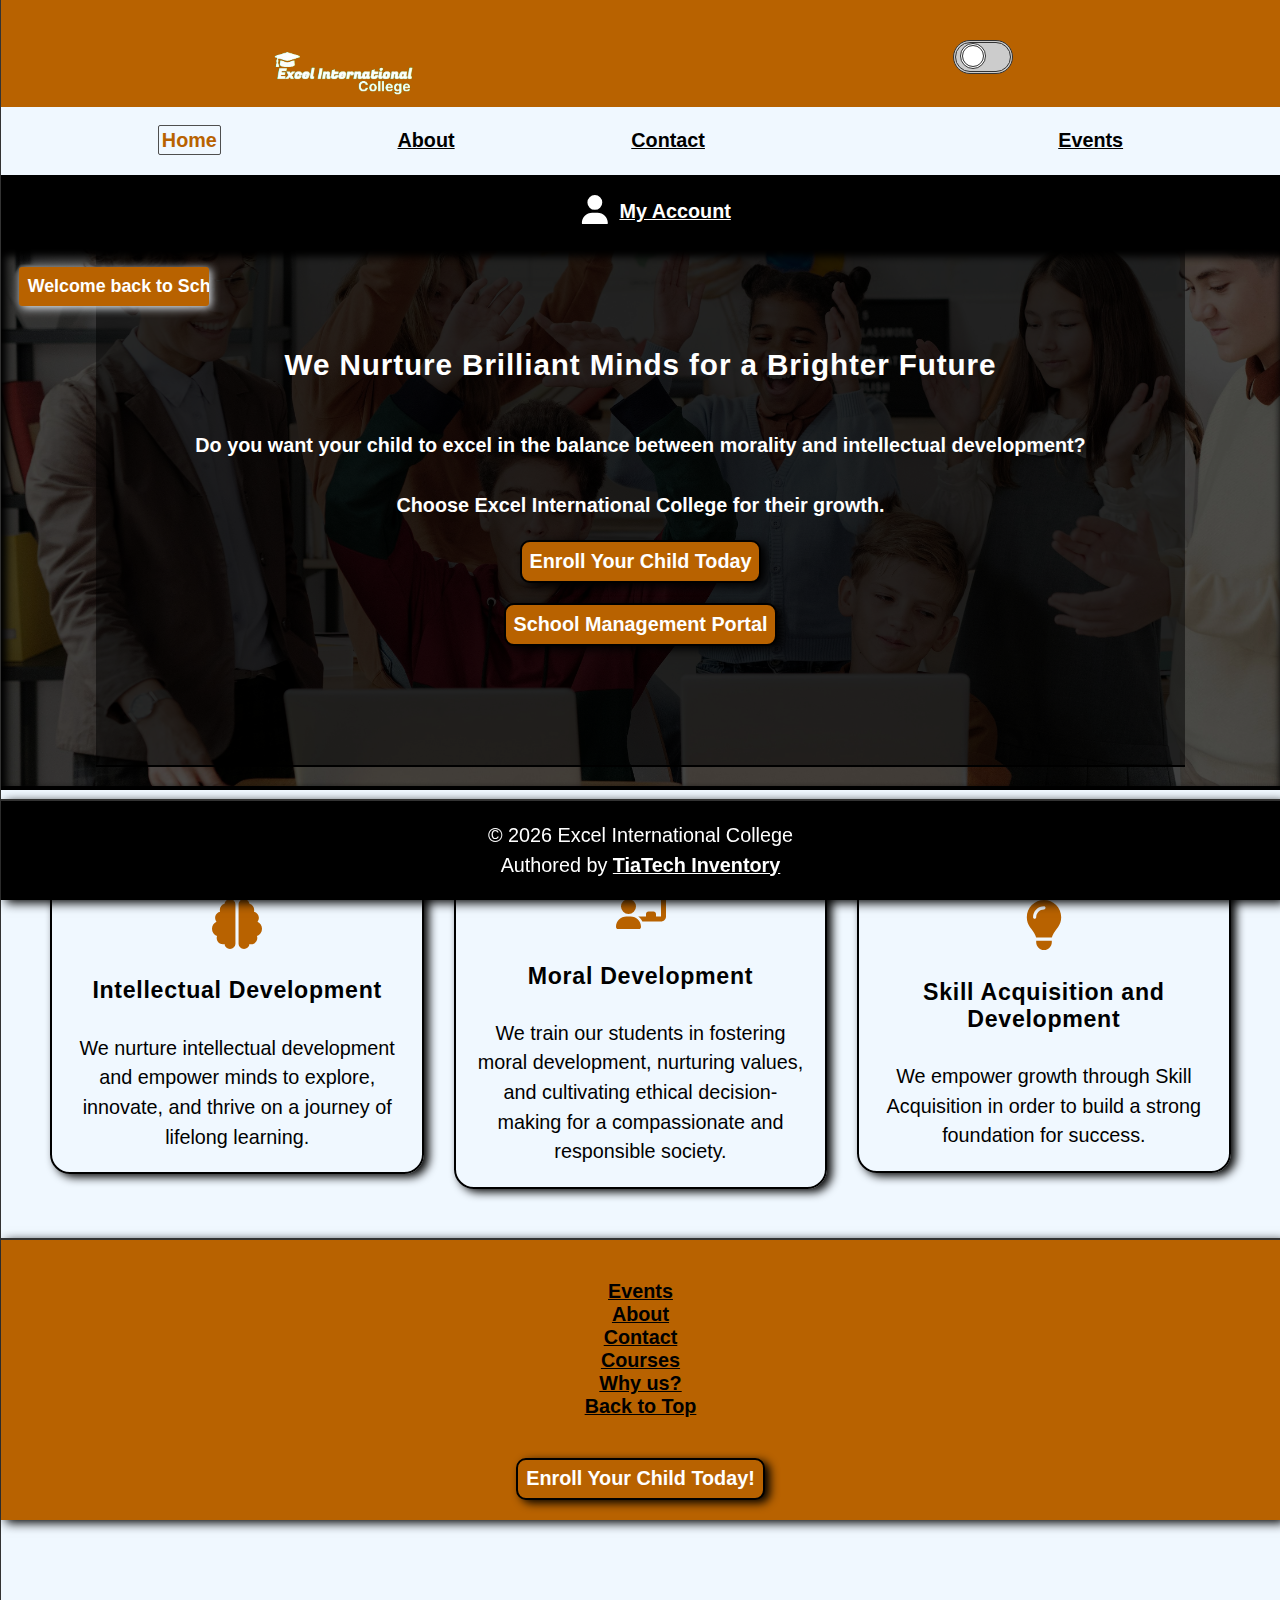
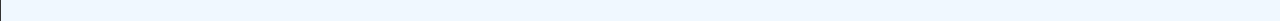
<file: index.html>
<!DOCTYPE html>
<html lang="en">
<head>
    <meta charset="UTF-8">
    <meta name="viewport" content="width=device-width, initial-scale=1.0">
    <meta name="author" content="TechUs Site">
    <meta name="description" content="Official Excel International College Website">
    <title>Home</title>
    <link rel="icon" href="/icons/favicon.ico" type="image/x-icon">
    <link rel="stylesheet" href="/css/styles.css">
</head>

<body class="mainBody">
    <header class="headerPicker">
        <nav class="headSet">
            <p><img src="/images/logo/excelLogoWhite.png" alt="Excel International College Logo" width="150" height="100"></p>
      
            <div class="switch">
                <input type="checkbox" id="modeToggle">
                <label class="slider" for="modeToggle"></label>
            </div>

            
<!-- <label class="switch">
    <input id="modeToggle" type="checkbox">
    <span class="slider"></span>
  </label>
 -->
        </nav>
        <nav class="navMenu1">
            <ul class="navMenu1_item">   
                <li><a href="index.html" class="active">Home</a></li>
                <li><a href="about.html">About</a></li>
                <li><a href="contact.html">Contact</a><li>
                <li><a href="events.html">Events</a></li>
            </ul>   
        </nav>

        <nav class="navMenu2">
            <ul class="navMenu2_item">
                <li><svg xmlns="http://www.w3.org/2000/svg" viewBox="0 0 448 512"><path d="M224 256A128 128 0 1 0 224 0a128 128 0 1 0 0 256zm-45.7 48C79.8 304 0 383.8 0 482.3C0 498.7 13.3 512 29.7 512H418.3c16.4 0 29.7-13.3 29.7-29.7C448 383.8 368.2 304 269.7 304H178.3z"/></svg></li>
                <li><a href="my_account.html">My Account</a></li>
            </ul> 
        </nav>
    </header>

    <main class="mainPicker">
        <div class="welcomeGreeting">Welcome back to School!</div>

        <div class="heroWraper">
        <section class="heroSection">
            <div class="heroPadding">
            <h2 class="heroContent1" id="htext1">We Nurture Brilliant Minds <span class="nowrap"> for a Brighter Future</span></h2>
                <p class="heroContent2" id="htext2" style="font-weight:bold;">Do you want your child to excel in the balance
                    between morality and intellectual development?<br><br> Choose Excel International College for their
                    growth.</p>
                
                <a href="enrollment.html" target="_self"
                title="Click to enroll your child today!"><button>Enroll Your Child Today</button></a>
                
                <a href="school_portal.html" target="_blank"
                title="Register and manage your account here..."><button>School Management Portal</button><a>
                </div>
        </section>
        </div>

        <section class="afterHero">
            <div class="infoGrid id=inof1">
                <svg xmlns="http://www.w3.org/2000/svg" viewBox="0 0 512 512"><path d="M184 0c30.9 0 56 25.1 56 56V456c0 30.9-25.1 56-56 56c-28.9 0-52.7-21.9-55.7-50.1c-5.2 1.4-10.7 2.1-16.3 2.1c-35.3 0-64-28.7-64-64c0-7.4 1.3-14.6 3.6-21.2C21.4 367.4 0 338.2 0 304c0-31.9 18.7-59.5 45.8-72.3C37.1 220.8 32 207 32 192c0-30.7 21.6-56.3 50.4-62.6C80.8 123.9 80 118 80 112c0-29.9 20.6-55.1 48.3-62.1C131.3 21.9 155.1 0 184 0zM328 0c28.9 0 52.6 21.9 55.7 49.9c27.8 7 48.3 32.1 48.3 62.1c0 6-.8 11.9-2.4 17.4c28.8 6.2 50.4 31.9 50.4 62.6c0 15-5.1 28.8-13.8 39.7C493.3 244.5 512 272.1 512 304c0 34.2-21.4 63.4-51.6 74.8c2.3 6.6 3.6 13.8 3.6 21.2c0 35.3-28.7 64-64 64c-5.6 0-11.1-.7-16.3-2.1c-3 28.2-26.8 50.1-55.7 50.1c-30.9 0-56-25.1-56-56V56c0-30.9 25.1-56 56-56z"/></svg>
                <h3>Intellectual Development</h3>
                <p>We nurture intellectual development and empower minds to explore, innovate, and thrive on a journey
                    of lifelong learning.</p>
            </div>

            <div class="infoGrid id=inof2">
                <svg xmlns="http://www.w3.org/2000/svg" viewBox="0 0 640 512"><path d="M160 64c0-35.3 28.7-64 64-64H576c35.3 0 64 28.7 64 64V352c0 35.3-28.7 64-64 64H336.8c-11.8-25.5-29.9-47.5-52.4-64H384V320c0-17.7 14.3-32 32-32h64c17.7 0 32 14.3 32 32v32h64V64L224 64v49.1C205.2 102.2 183.3 96 160 96V64zm0 64a96 96 0 1 1 0 192 96 96 0 1 1 0-192zM133.3 352h53.3C260.3 352 320 411.7 320 485.3c0 14.7-11.9 26.7-26.7 26.7H26.7C11.9 512 0 500.1 0 485.3C0 411.7 59.7 352 133.3 352z"/></svg>
                <h3>Moral Development</h3>
                <p>We train our students in fostering moral development, nurturing values, and cultivating ethical
                    decision-making for a compassionate and responsible society.</p>
            </div>

            <div class="infoGrid id=inof3">
                <svg xmlns="http://www.w3.org/2000/svg" viewBox="0 0 384 512"><path d="M272 384c9.6-31.9 29.5-59.1 49.2-86.2l0 0c5.2-7.1 10.4-14.2 15.4-21.4c19.8-28.5 31.4-63 31.4-100.3C368 78.8 289.2 0 192 0S16 78.8 16 176c0 37.3 11.6 71.9 31.4 100.3c5 7.2 10.2 14.3 15.4 21.4l0 0c19.8 27.1 39.7 54.4 49.2 86.2H272zM192 512c44.2 0 80-35.8 80-80V416H112v16c0 44.2 35.8 80 80 80zM112 176c0 8.8-7.2 16-16 16s-16-7.2-16-16c0-61.9 50.1-112 112-112c8.8 0 16 7.2 16 16s-7.2 16-16 16c-44.2 0-80 35.8-80 80z"/></svg>
                <h3>Skill Acquisition and Development</h3>
                <p>We empower growth through Skill Acquisition in order to build a strong foundation for success.</p>
            </div>
        </section>

        <section class="callBack">
            <div class="callBack_keys">
                <nav class="navMenu">
                <ul class="navMenu_List">

                <li><a href="events.html">Events<a></li>
                <li><a href="about.html">About</a></li>
                <li><a href="contact.html">Contact</a><li>
                <li><a href="no_access.html">Courses</a><li>
                <li><a href="no_access.html">Why us?</a></li>
                <li><a href="./">Back to Top</a></li> 
                
                </ul>  

                </nav>
            </div>
            <div class="callBack_keys">
                <a href="enrollment.html"><button >Enroll Your Child Today!</button></a>
            </div>
        </section>
    </main>

    <footer class="footerPicker">
        <p class="footerPicker1">
            
            <span class="nowrap"></span>&copy; <time id="siteYear"></time> Excel International College</span>
        </p>

        <p class="footerPicker2">
            
            <span class="nowrap">Authored by <a href="https://techus.com.ng/" target="_blank" title="Go to → TiaTech Inventory Official Site...">TiaTech Inventory</a></span>
        
        </p>
    </footer>
    <script src="/js/script.js"></script>
</body>
</html>
</file>
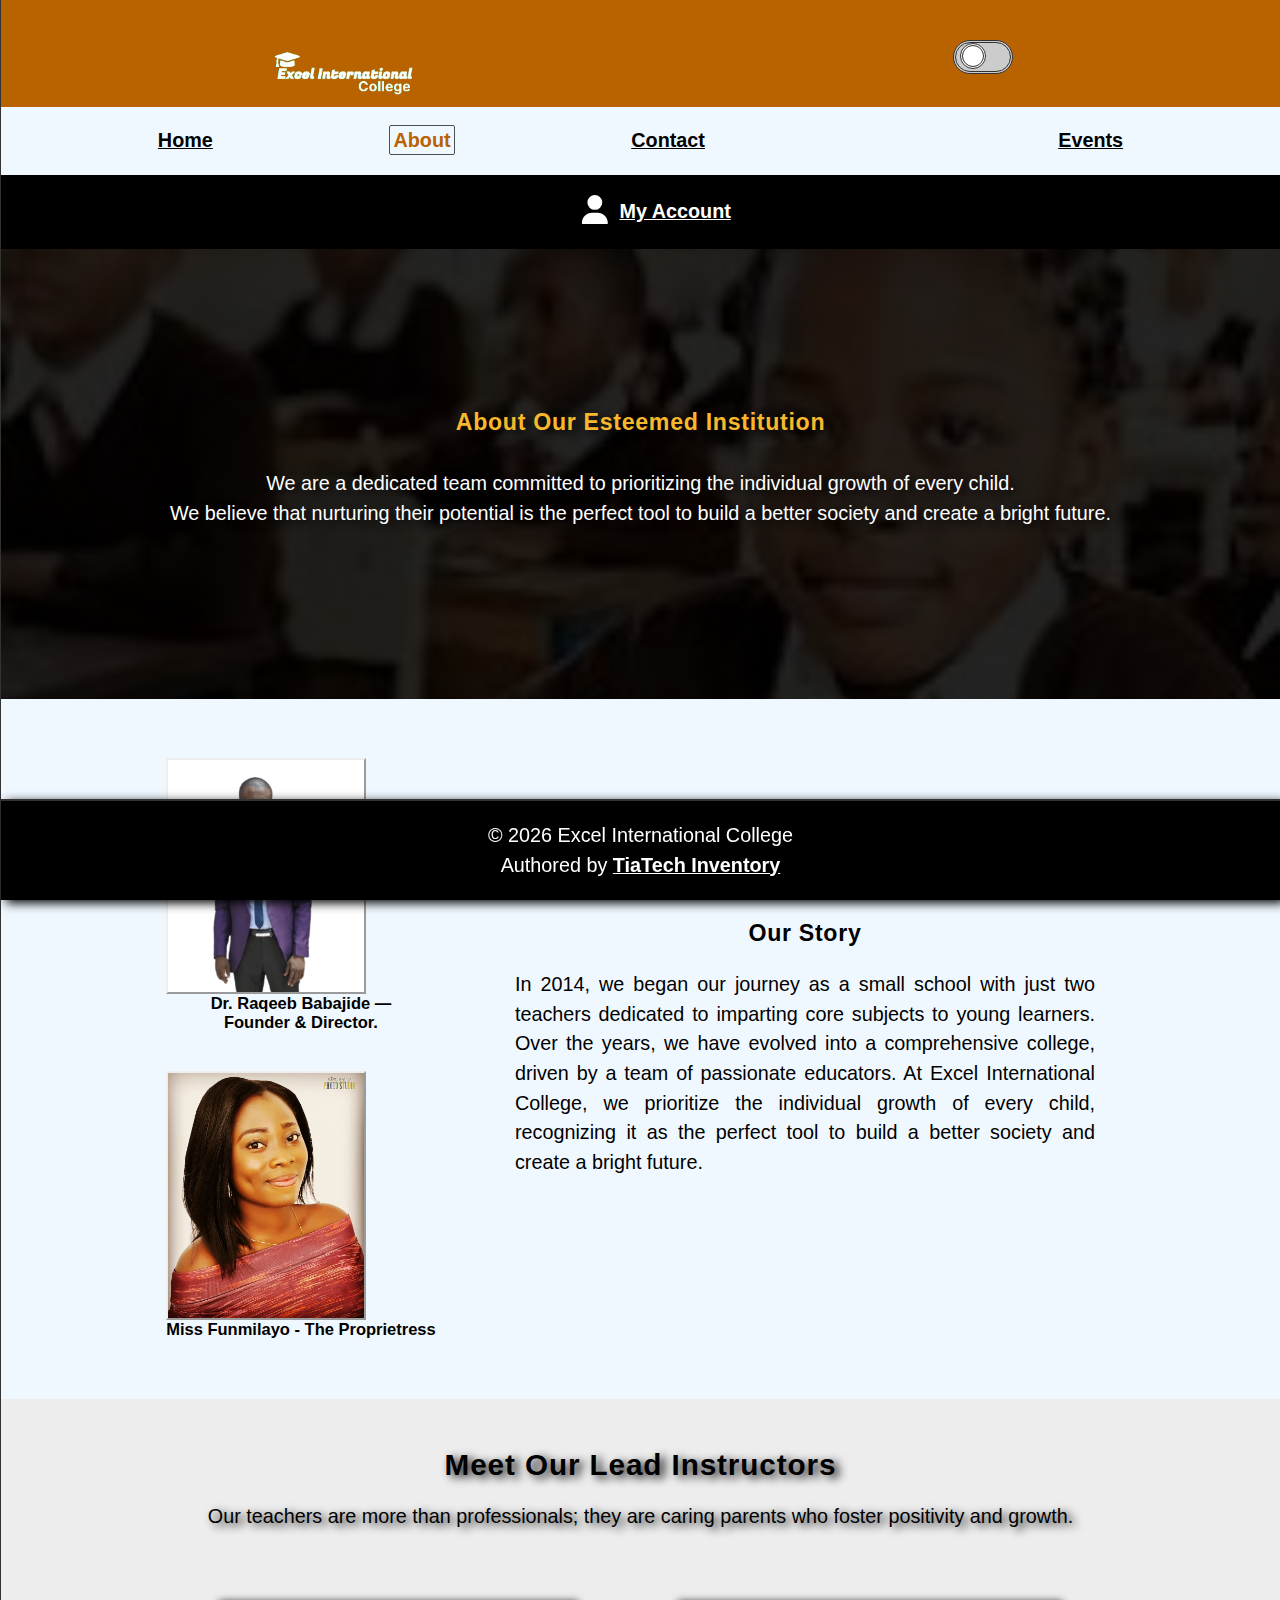
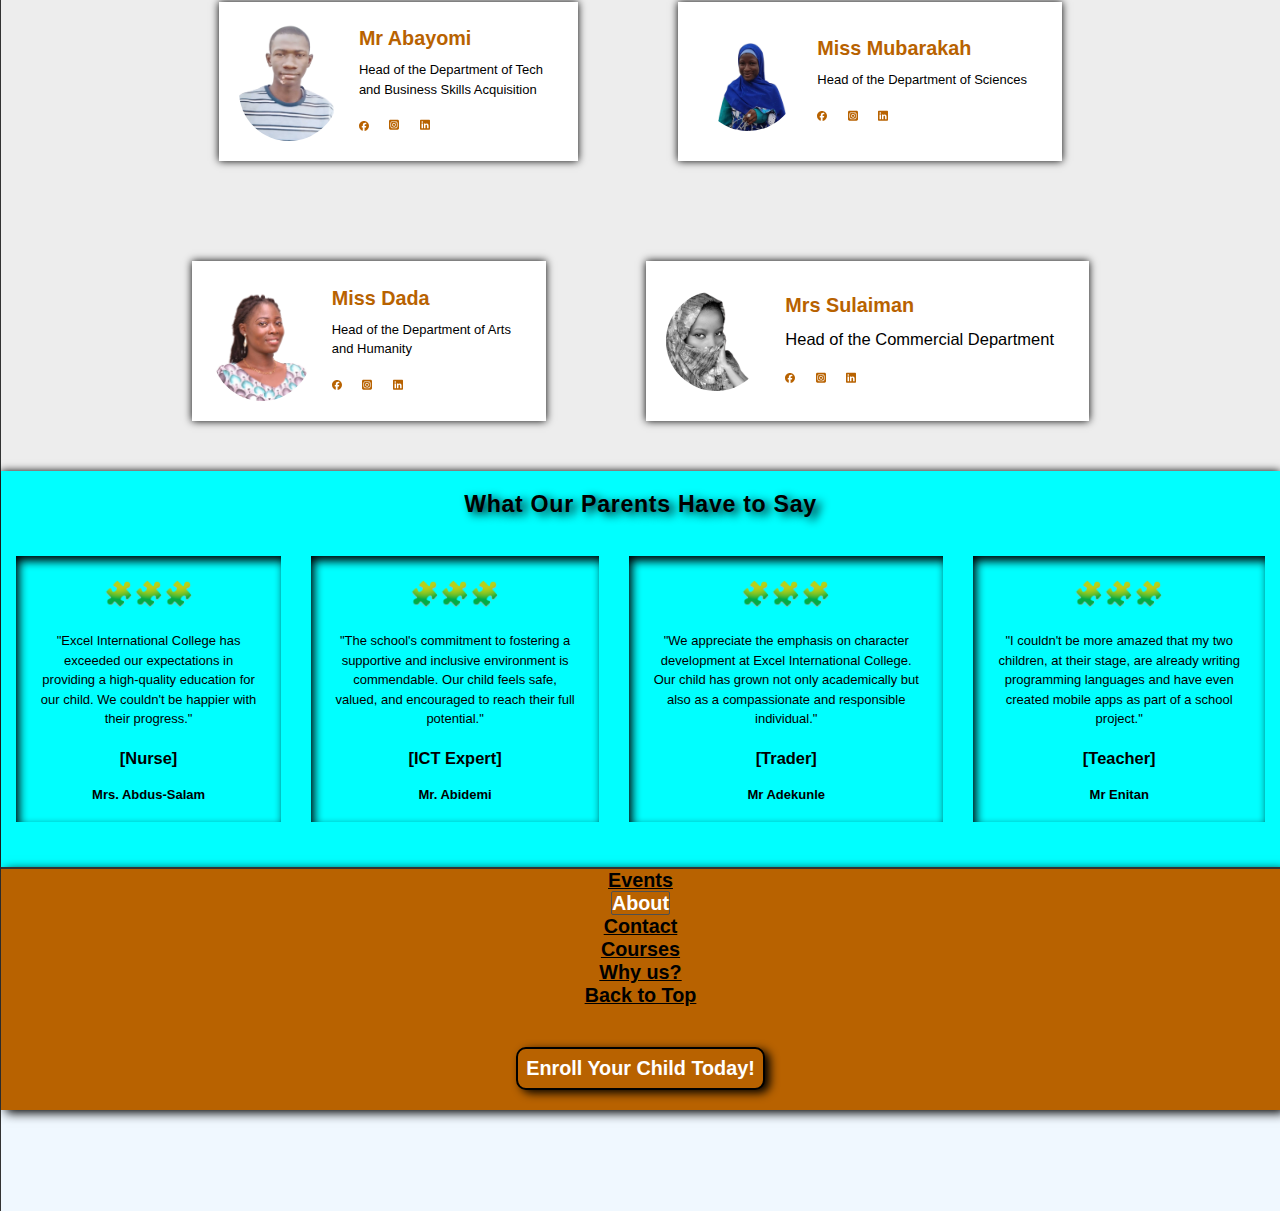
<file: about.html>
<!DOCTYPE html>
<html lang="en">

<head>
    <meta charset="UTF-8">
    <meta name="viewport" content="width=device-width, initial-scale=1.0">
    <meta name="author" content="TechUs Site">
    <meta name="description" content="Official Excel International College Website">
    <title>About</title>
    <link rel="icon" href="/icons/favicon.ico" type="image/x-icon">
    <link rel="stylesheet" href="/css/styles.css">
    <link rel="stylesheet" href="/css/about.css">
</head>

<body class="mainBody">
    <header class="headerPicker">
        <nav class="headSet">
            <p><img src="/images/logo/excelLogoWhite.png" alt="Excel International College Logo" width="150"
                    height="100"></p>

            <div class="switch">
                <input type="checkbox" id="modeToggle">
                <label class="slider" for="modeToggle"></label>
            </div>

        </nav>
        <nav class="navMenu1">
            <ul class="navMenu1_item">
                <li><a href="index.html">Home</a></li>
                <li><a href="about.html" class="active">About</a></li>
                <li><a href="contact.html">Contact</a>
                <li>
                <li><a href="events.html">Events</a></li>
            </ul>
        </nav>

        <nav class="navMenu2">
            <ul class="navMenu2_item">
                <li><svg xmlns="http://www.w3.org/2000/svg" viewBox="0 0 448 512">
                        <path
                            d="M224 256A128 128 0 1 0 224 0a128 128 0 1 0 0 256zm-45.7 48C79.8 304 0 383.8 0 482.3C0 498.7 13.3 512 29.7 512H418.3c16.4 0 29.7-13.3 29.7-29.7C448 383.8 368.2 304 269.7 304H178.3z" />
                    </svg></li>
                <li><a href="my_account.html">My Account</a></li>
            </ul>
        </nav>
    </header>

    <main class="mainPicker">
        <section class="about-hero-section">
            <div class="about-hero-content">
                <h3>About Our Esteemed Institution</h3>
                <p>We are a dedicated team committed to prioritizing the individual growth of
                    every child. <br> We believe that nurturing their potential is the perfect tool to
                    build a better society and create a bright future.</p>
            </div>
        </section>

        <section class="about-admin">
            <div class="about-admin-content_1">
                <figure class="admin-image2">
                    <img src="/images/CEO white_bg.png" alt="The school Founder and Director" width="200px"
                        height="200px">
                    <figcaption><span class="nowrap">Dr. Raqeeb Babajide —</span><br> <span class="nowrap">Founder &
                            Director.</span></figcaption>
                </figure>

                <figure class="admin-image1">
                    <img src="/images/propritress.jpg" alt="The school propritress" width="200px" height="200px">
                    <figcaption><span class="nowrap">Miss Funmilayo - The Proprietress</span></figcaption>
                </figure>
            </div>

            <div class="about-admin-content_2">
                <h3><span class="nowrap">Our Story</span></h3>
                <p>In 2014, we began our journey as a small school with
                    just two teachers dedicated to imparting core subjects
                    to young learners. Over the years, we have evolved
                    into a comprehensive college, driven by a team of
                    passionate educators.
                    At Excel International College, we prioritize the
                    individual growth of every child, recognizing it as the
                    perfect tool to build a better society and create a
                    bright future.</p>
            </div>
        </section>

        <section class="our-tutors">
            <h2 class="T1">Meet Our Lead Instructors</h2>
            <p class="T2">Our teachers are more than professionals; they are caring
                parents who foster positivity and growth.</p>

            <div class="tutor-item1">
                <div class="tutor1">
                    <div class="tutor-image1">
                        <img src="/images/t1.png" alt="A tutor at Excel International College" width="100px"
                            height="100px">
                    </div>
                    <div class="tutor-info1">
                        <h4>Mr Abayomi</h4>
                        <p>Head of the Department of Tech<br>
                            and Business Skills Acquisition</p>
                        <div class="tutor-social1">
                            <a href="#" target="_blank"><svg xmlns="http://www.w3.org/2000/svg" viewBox="0 0 512 512">
                                    <path
                                        d="M512 256C512 114.6 397.4 0 256 0S0 114.6 0 256C0 376 82.7 476.8 194.2 504.5V334.2H141.4V256h52.8V222.3c0-87.1 39.4-127.5 125-127.5c16.2 0 44.2 3.2 55.7 6.4V172c-6-.6-16.5-1-29.6-1c-42 0-58.2 15.9-58.2 57.2V256h83.6l-14.4 78.2H287V510.1C413.8 494.8 512 386.9 512 256h0z" />
                                </svg></a>
                            <a href="#" target="_blank"><svg xmlns="http://www.w3.org/2000/svg" viewBox="0 0 448 512">
                                    <path
                                        d="M194.4 211.7a53.3 53.3 0 1 0 59.3 88.7 53.3 53.3 0 1 0 -59.3-88.7zm142.3-68.4c-5.2-5.2-11.5-9.3-18.4-12c-18.1-7.1-57.6-6.8-83.1-6.5c-4.1 0-7.9 .1-11.2 .1c-3.3 0-7.2 0-11.4-.1c-25.5-.3-64.8-.7-82.9 6.5c-6.9 2.7-13.1 6.8-18.4 12s-9.3 11.5-12 18.4c-7.1 18.1-6.7 57.7-6.5 83.2c0 4.1 .1 7.9 .1 11.1s0 7-.1 11.1c-.2 25.5-.6 65.1 6.5 83.2c2.7 6.9 6.8 13.1 12 18.4s11.5 9.3 18.4 12c18.1 7.1 57.6 6.8 83.1 6.5c4.1 0 7.9-.1 11.2-.1c3.3 0 7.2 0 11.4 .1c25.5 .3 64.8 .7 82.9-6.5c6.9-2.7 13.1-6.8 18.4-12s9.3-11.5 12-18.4c7.2-18 6.8-57.4 6.5-83c0-4.2-.1-8.1-.1-11.4s0-7.1 .1-11.4c.3-25.5 .7-64.9-6.5-83l0 0c-2.7-6.9-6.8-13.1-12-18.4zm-67.1 44.5A82 82 0 1 1 178.4 324.2a82 82 0 1 1 91.1-136.4zm29.2-1.3c-3.1-2.1-5.6-5.1-7.1-8.6s-1.8-7.3-1.1-11.1s2.6-7.1 5.2-9.8s6.1-4.5 9.8-5.2s7.6-.4 11.1 1.1s6.5 3.9 8.6 7s3.2 6.8 3.2 10.6c0 2.5-.5 5-1.4 7.3s-2.4 4.4-4.1 6.2s-3.9 3.2-6.2 4.2s-4.8 1.5-7.3 1.5l0 0c-3.8 0-7.5-1.1-10.6-3.2zM448 96c0-35.3-28.7-64-64-64H64C28.7 32 0 60.7 0 96V416c0 35.3 28.7 64 64 64H384c35.3 0 64-28.7 64-64V96zM357 389c-18.7 18.7-41.4 24.6-67 25.9c-26.4 1.5-105.6 1.5-132 0c-25.6-1.3-48.3-7.2-67-25.9s-24.6-41.4-25.8-67c-1.5-26.4-1.5-105.6 0-132c1.3-25.6 7.1-48.3 25.8-67s41.5-24.6 67-25.8c26.4-1.5 105.6-1.5 132 0c25.6 1.3 48.3 7.1 67 25.8s24.6 41.4 25.8 67c1.5 26.3 1.5 105.4 0 131.9c-1.3 25.6-7.1 48.3-25.8 67z" />
                                </svg></a>
                            <a href="#" target="_blank"><svg xmlns="http://www.w3.org/2000/svg" viewBox="0 0 448 512">
                                    <path
                                        d="M416 32H31.9C14.3 32 0 46.5 0 64.3v383.4C0 465.5 14.3 480 31.9 480H416c17.6 0 32-14.5 32-32.3V64.3c0-17.8-14.4-32.3-32-32.3zM135.4 416H69V202.2h66.5V416zm-33.2-243c-21.3 0-38.5-17.3-38.5-38.5S80.9 96 102.2 96c21.2 0 38.5 17.3 38.5 38.5 0 21.3-17.2 38.5-38.5 38.5zm282.1 243h-66.4V312c0-24.8-.5-56.7-34.5-56.7-34.6 0-39.9 27-39.9 54.9V416h-66.4V202.2h63.7v29.2h.9c8.9-16.8 30.6-34.5 62.9-34.5 67.2 0 79.7 44.3 79.7 101.9V416z" />
                                </svg></a>
                        </div>
                    </div>
                </div>

                <div class="tutor2">
                    <div class="tutor-image2">
                        <img src="/images/t2.png" alt="A tutor at Excel International College" width="100px"
                            height="100px">
                    </div>

                    <div class="tutor-info2">
                        <h4>Miss Mubarakah</h4>
                        <p>Head of the Department of
                            Sciences</p>
                        <div class="tutor-social2">
                            <a href="#" target="_blank"><svg xmlns="http://www.w3.org/2000/svg" viewBox="0 0 512 512">
                                    <path
                                        d="M512 256C512 114.6 397.4 0 256 0S0 114.6 0 256C0 376 82.7 476.8 194.2 504.5V334.2H141.4V256h52.8V222.3c0-87.1 39.4-127.5 125-127.5c16.2 0 44.2 3.2 55.7 6.4V172c-6-.6-16.5-1-29.6-1c-42 0-58.2 15.9-58.2 57.2V256h83.6l-14.4 78.2H287V510.1C413.8 494.8 512 386.9 512 256h0z" />
                                </svg></a>
                            <a href="#" target="_blank"><svg xmlns="http://www.w3.org/2000/svg" viewBox="0 0 448 512">
                                    <path
                                        d="M194.4 211.7a53.3 53.3 0 1 0 59.3 88.7 53.3 53.3 0 1 0 -59.3-88.7zm142.3-68.4c-5.2-5.2-11.5-9.3-18.4-12c-18.1-7.1-57.6-6.8-83.1-6.5c-4.1 0-7.9 .1-11.2 .1c-3.3 0-7.2 0-11.4-.1c-25.5-.3-64.8-.7-82.9 6.5c-6.9 2.7-13.1 6.8-18.4 12s-9.3 11.5-12 18.4c-7.1 18.1-6.7 57.7-6.5 83.2c0 4.1 .1 7.9 .1 11.1s0 7-.1 11.1c-.2 25.5-.6 65.1 6.5 83.2c2.7 6.9 6.8 13.1 12 18.4s11.5 9.3 18.4 12c18.1 7.1 57.6 6.8 83.1 6.5c4.1 0 7.9-.1 11.2-.1c3.3 0 7.2 0 11.4 .1c25.5 .3 64.8 .7 82.9-6.5c6.9-2.7 13.1-6.8 18.4-12s9.3-11.5 12-18.4c7.2-18 6.8-57.4 6.5-83c0-4.2-.1-8.1-.1-11.4s0-7.1 .1-11.4c.3-25.5 .7-64.9-6.5-83l0 0c-2.7-6.9-6.8-13.1-12-18.4zm-67.1 44.5A82 82 0 1 1 178.4 324.2a82 82 0 1 1 91.1-136.4zm29.2-1.3c-3.1-2.1-5.6-5.1-7.1-8.6s-1.8-7.3-1.1-11.1s2.6-7.1 5.2-9.8s6.1-4.5 9.8-5.2s7.6-.4 11.1 1.1s6.5 3.9 8.6 7s3.2 6.8 3.2 10.6c0 2.5-.5 5-1.4 7.3s-2.4 4.4-4.1 6.2s-3.9 3.2-6.2 4.2s-4.8 1.5-7.3 1.5l0 0c-3.8 0-7.5-1.1-10.6-3.2zM448 96c0-35.3-28.7-64-64-64H64C28.7 32 0 60.7 0 96V416c0 35.3 28.7 64 64 64H384c35.3 0 64-28.7 64-64V96zM357 389c-18.7 18.7-41.4 24.6-67 25.9c-26.4 1.5-105.6 1.5-132 0c-25.6-1.3-48.3-7.2-67-25.9s-24.6-41.4-25.8-67c-1.5-26.4-1.5-105.6 0-132c1.3-25.6 7.1-48.3 25.8-67s41.5-24.6 67-25.8c26.4-1.5 105.6-1.5 132 0c25.6 1.3 48.3 7.1 67 25.8s24.6 41.4 25.8 67c1.5 26.3 1.5 105.4 0 131.9c-1.3 25.6-7.1 48.3-25.8 67z" />
                                </svg></a>
                            <a href="#" target="_blank"><svg xmlns="http://www.w3.org/2000/svg" viewBox="0 0 448 512">
                                    <path
                                        d="M416 32H31.9C14.3 32 0 46.5 0 64.3v383.4C0 465.5 14.3 480 31.9 480H416c17.6 0 32-14.5 32-32.3V64.3c0-17.8-14.4-32.3-32-32.3zM135.4 416H69V202.2h66.5V416zm-33.2-243c-21.3 0-38.5-17.3-38.5-38.5S80.9 96 102.2 96c21.2 0 38.5 17.3 38.5 38.5 0 21.3-17.2 38.5-38.5 38.5zm282.1 243h-66.4V312c0-24.8-.5-56.7-34.5-56.7-34.6 0-39.9 27-39.9 54.9V416h-66.4V202.2h63.7v29.2h.9c8.9-16.8 30.6-34.5 62.9-34.5 67.2 0 79.7 44.3 79.7 101.9V416z" />
                                </svg></a>
                        </div>
                    </div>
                </div>
            </div>

            <div class="tutor-item1">
                <div class="tutor1">
                    <div class="tutor-image1">
                        <img src="/images/t3.png" alt="A tutor at Excel International College" width="100px"
                            height="100px">
                    </div>

                    <div class="tutor-info1">
                        <h4>Miss Dada
                        </h4>
                        <p>Head of the Department of Arts
                            <br>and Humanity
                        </p>
                        <div class="tutor-social1">
                            <a href="#" target="_blank"><svg xmlns="http://www.w3.org/2000/svg" viewBox="0 0 512 512">
                                    <path
                                        d="M512 256C512 114.6 397.4 0 256 0S0 114.6 0 256C0 376 82.7 476.8 194.2 504.5V334.2H141.4V256h52.8V222.3c0-87.1 39.4-127.5 125-127.5c16.2 0 44.2 3.2 55.7 6.4V172c-6-.6-16.5-1-29.6-1c-42 0-58.2 15.9-58.2 57.2V256h83.6l-14.4 78.2H287V510.1C413.8 494.8 512 386.9 512 256h0z" />
                                </svg></a>
                            <a href="#" target="_blank"><svg xmlns="http://www.w3.org/2000/svg" viewBox="0 0 448 512">
                                    <path
                                        d="M194.4 211.7a53.3 53.3 0 1 0 59.3 88.7 53.3 53.3 0 1 0 -59.3-88.7zm142.3-68.4c-5.2-5.2-11.5-9.3-18.4-12c-18.1-7.1-57.6-6.8-83.1-6.5c-4.1 0-7.9 .1-11.2 .1c-3.3 0-7.2 0-11.4-.1c-25.5-.3-64.8-.7-82.9 6.5c-6.9 2.7-13.1 6.8-18.4 12s-9.3 11.5-12 18.4c-7.1 18.1-6.7 57.7-6.5 83.2c0 4.1 .1 7.9 .1 11.1s0 7-.1 11.1c-.2 25.5-.6 65.1 6.5 83.2c2.7 6.9 6.8 13.1 12 18.4s11.5 9.3 18.4 12c18.1 7.1 57.6 6.8 83.1 6.5c4.1 0 7.9-.1 11.2-.1c3.3 0 7.2 0 11.4 .1c25.5 .3 64.8 .7 82.9-6.5c6.9-2.7 13.1-6.8 18.4-12s9.3-11.5 12-18.4c7.2-18 6.8-57.4 6.5-83c0-4.2-.1-8.1-.1-11.4s0-7.1 .1-11.4c.3-25.5 .7-64.9-6.5-83l0 0c-2.7-6.9-6.8-13.1-12-18.4zm-67.1 44.5A82 82 0 1 1 178.4 324.2a82 82 0 1 1 91.1-136.4zm29.2-1.3c-3.1-2.1-5.6-5.1-7.1-8.6s-1.8-7.3-1.1-11.1s2.6-7.1 5.2-9.8s6.1-4.5 9.8-5.2s7.6-.4 11.1 1.1s6.5 3.9 8.6 7s3.2 6.8 3.2 10.6c0 2.5-.5 5-1.4 7.3s-2.4 4.4-4.1 6.2s-3.9 3.2-6.2 4.2s-4.8 1.5-7.3 1.5l0 0c-3.8 0-7.5-1.1-10.6-3.2zM448 96c0-35.3-28.7-64-64-64H64C28.7 32 0 60.7 0 96V416c0 35.3 28.7 64 64 64H384c35.3 0 64-28.7 64-64V96zM357 389c-18.7 18.7-41.4 24.6-67 25.9c-26.4 1.5-105.6 1.5-132 0c-25.6-1.3-48.3-7.2-67-25.9s-24.6-41.4-25.8-67c-1.5-26.4-1.5-105.6 0-132c1.3-25.6 7.1-48.3 25.8-67s41.5-24.6 67-25.8c26.4-1.5 105.6-1.5 132 0c25.6 1.3 48.3 7.1 67 25.8s24.6 41.4 25.8 67c1.5 26.3 1.5 105.4 0 131.9c-1.3 25.6-7.1 48.3-25.8 67z" />
                                </svg></a>
                            <a href="#" target="_blank"><svg xmlns="http://www.w3.org/2000/svg" viewBox="0 0 448 512">
                                    <path
                                        d="M416 32H31.9C14.3 32 0 46.5 0 64.3v383.4C0 465.5 14.3 480 31.9 480H416c17.6 0 32-14.5 32-32.3V64.3c0-17.8-14.4-32.3-32-32.3zM135.4 416H69V202.2h66.5V416zm-33.2-243c-21.3 0-38.5-17.3-38.5-38.5S80.9 96 102.2 96c21.2 0 38.5 17.3 38.5 38.5 0 21.3-17.2 38.5-38.5 38.5zm282.1 243h-66.4V312c0-24.8-.5-56.7-34.5-56.7-34.6 0-39.9 27-39.9 54.9V416h-66.4V202.2h63.7v29.2h.9c8.9-16.8 30.6-34.5 62.9-34.5 67.2 0 79.7 44.3 79.7 101.9V416z" />
                                </svg></a>
                        </div>
                    </div>
                </div>

                <div class="tutor2">
                    <div class="tutor-image2">
                        <img src="/images/t4.png" alt="A tutor at Excel International College" width="100px"
                            height="100px">
                    </div>

                    <div class="tutor-info2">
                        <h4>Mrs Sulaiman</h4>
                        <p style="font-size: smaller;"><span class="nowrap">Head of the Commercial</span>
                            Department</p>
                        <div class="tutor-social2">
                            <a href="#" target="_blank"><svg xmlns="http://www.w3.org/2000/svg" viewBox="0 0 512 512">
                                    <path
                                        d="M512 256C512 114.6 397.4 0 256 0S0 114.6 0 256C0 376 82.7 476.8 194.2 504.5V334.2H141.4V256h52.8V222.3c0-87.1 39.4-127.5 125-127.5c16.2 0 44.2 3.2 55.7 6.4V172c-6-.6-16.5-1-29.6-1c-42 0-58.2 15.9-58.2 57.2V256h83.6l-14.4 78.2H287V510.1C413.8 494.8 512 386.9 512 256h0z" />
                                </svg></a>
                            <a href="#" target="_blank"><svg xmlns="http://www.w3.org/2000/svg" viewBox="0 0 448 512">
                                    <path
                                        d="M194.4 211.7a53.3 53.3 0 1 0 59.3 88.7 53.3 53.3 0 1 0 -59.3-88.7zm142.3-68.4c-5.2-5.2-11.5-9.3-18.4-12c-18.1-7.1-57.6-6.8-83.1-6.5c-4.1 0-7.9 .1-11.2 .1c-3.3 0-7.2 0-11.4-.1c-25.5-.3-64.8-.7-82.9 6.5c-6.9 2.7-13.1 6.8-18.4 12s-9.3 11.5-12 18.4c-7.1 18.1-6.7 57.7-6.5 83.2c0 4.1 .1 7.9 .1 11.1s0 7-.1 11.1c-.2 25.5-.6 65.1 6.5 83.2c2.7 6.9 6.8 13.1 12 18.4s11.5 9.3 18.4 12c18.1 7.1 57.6 6.8 83.1 6.5c4.1 0 7.9-.1 11.2-.1c3.3 0 7.2 0 11.4 .1c25.5 .3 64.8 .7 82.9-6.5c6.9-2.7 13.1-6.8 18.4-12s9.3-11.5 12-18.4c7.2-18 6.8-57.4 6.5-83c0-4.2-.1-8.1-.1-11.4s0-7.1 .1-11.4c.3-25.5 .7-64.9-6.5-83l0 0c-2.7-6.9-6.8-13.1-12-18.4zm-67.1 44.5A82 82 0 1 1 178.4 324.2a82 82 0 1 1 91.1-136.4zm29.2-1.3c-3.1-2.1-5.6-5.1-7.1-8.6s-1.8-7.3-1.1-11.1s2.6-7.1 5.2-9.8s6.1-4.5 9.8-5.2s7.6-.4 11.1 1.1s6.5 3.9 8.6 7s3.2 6.8 3.2 10.6c0 2.5-.5 5-1.4 7.3s-2.4 4.4-4.1 6.2s-3.9 3.2-6.2 4.2s-4.8 1.5-7.3 1.5l0 0c-3.8 0-7.5-1.1-10.6-3.2zM448 96c0-35.3-28.7-64-64-64H64C28.7 32 0 60.7 0 96V416c0 35.3 28.7 64 64 64H384c35.3 0 64-28.7 64-64V96zM357 389c-18.7 18.7-41.4 24.6-67 25.9c-26.4 1.5-105.6 1.5-132 0c-25.6-1.3-48.3-7.2-67-25.9s-24.6-41.4-25.8-67c-1.5-26.4-1.5-105.6 0-132c1.3-25.6 7.1-48.3 25.8-67s41.5-24.6 67-25.8c26.4-1.5 105.6-1.5 132 0c25.6 1.3 48.3 7.1 67 25.8s24.6 41.4 25.8 67c1.5 26.3 1.5 105.4 0 131.9c-1.3 25.6-7.1 48.3-25.8 67z" />
                                </svg></a>
                            <a href="#" target="_blank"><svg xmlns="http://www.w3.org/2000/svg" viewBox="0 0 448 512">
                                    <path
                                        d="M416 32H31.9C14.3 32 0 46.5 0 64.3v383.4C0 465.5 14.3 480 31.9 480H416c17.6 0 32-14.5 32-32.3V64.3c0-17.8-14.4-32.3-32-32.3zM135.4 416H69V202.2h66.5V416zm-33.2-243c-21.3 0-38.5-17.3-38.5-38.5S80.9 96 102.2 96c21.2 0 38.5 17.3 38.5 38.5 0 21.3-17.2 38.5-38.5 38.5zm282.1 243h-66.4V312c0-24.8-.5-56.7-34.5-56.7-34.6 0-39.9 27-39.9 54.9V416h-66.4V202.2h63.7v29.2h.9c8.9-16.8 30.6-34.5 62.9-34.5 67.2 0 79.7 44.3 79.7 101.9V416z" />
                                </svg></a>
                        </div>
                    </div>
                </div>
            </div>
        </section>

        <section class="space1"></section>

        <section class="parent-review">

            <h3 class="T3">What Our Parents Have to Say</h3>

            <div class="parent-review-content">
                <div class="review-item">
                    <h4><span class="nowrap">Mrs. Abdus-Salam</span></h4>
                    <h5>[Nurse]</h5>
                    <p>"Excel International College has exceeded our expectations in
                        providing a high-quality education for our child. We couldn't
                        be happier with their progress."
                    </p>

                    <!-- <div class="center-image">
                        <img src="/images/parent1.jpg"
                            alt="This is a parent of a student of the Excel International College" width="100px"
                            height="100px">
                    </div> -->
                    <div class="center-emoji">
                        <p style="font-size: larger; cursor: pointer;"><a href="index.html" style="text-decoration: none;">🧩🧩🧩</a></p>
                    </div>
                </div>

                <div class="review-item">
                    <h4><span class="nowrap">Mr. Abidemi</span></h4>
                    <h5>[ICT Expert]</h5>
                    <p>"The school's commitment to fostering a supportive and
                        inclusive environment is commendable. Our child feels safe,
                        valued, and encouraged to reach their full potential."
                    </p>

                    <!-- <div class="center-image">
                        <img src="/images/parent2.jpg"
                            alt="This is a parent of a student of the Excel International College" width="100px"
                            height="100px">
                    </div> -->
                    <div class="center-emoji">
                        <p style="font-size: larger; cursor: pointer;"><a href="index.html" style="text-decoration: none;">🧩🧩🧩</a></p>
                    </div>
                </div>

                <div class="review-item">
                    <h4><span class="nowrap">Mr Adekunle</span></h4>
                    <h5>[Trader]</h5>
                    <p>"We appreciate the emphasis on character development at
                        Excel International College. Our child has grown not only
                        academically but also as a compassionate and responsible
                        individual."
                    </p>
                    <!-- <div class="center-image">
                        <img src="/images/parent3.jpg"
                            alt="This is a parent of a student of the Excel International College" width="100px"
                            height="100px">
                    </div> -->
                    <div class="center-emoji">
                        <p style="font-size: larger; cursor: pointer;"><a href="index.html" style="text-decoration: none;">🧩🧩🧩</a></p>
                    </div>
                </div>

                <div class="review-item">
                    <h4><span class="nowrap">Mr Enitan</span></h4>
                    <h5>[Teacher]</h5>
                    <p>"I couldn't be more amazed that my two children, at their
                        stage, are already writing programming languages and have
                        even created mobile apps as part of a school project."
                    </p>

                    <!-- <div class="center-image">
                        <img src="/images/parent4.jpg"
                            alt="This is a parent of a student of the Excel International College" width="100px"
                            height="100px">
                    </div> -->
                    <div class="center-emoji">
                        <p style="font-size: larger; cursor: pointer;"><a href="index.html" style="text-decoration: none;">🧩🧩🧩</a></p>
                    </div>
                </div>
            </div>




        </section>

        <section class="callBack">
            <div class="callBack_keys">
                <nav class="navMenu">
                    <ul class="navMenu_List">

                        <li><a href="events.html">Events<a></li>
                        <li><a href="about.html" class="active2">About</a></li>
                        <li><a href="contact.html">Contact</a>
                        <li>
                        <li><a href="no_access.html">Courses</a>
                        <li>
                        <li><a href="no_access.html">Why us?</a></li>
                        <li><a href="./">Back to Top</a></li>

                    </ul>

                </nav>
            </div>
            <div class="callBack_keys">
                <a href="enrollment.html"><button>Enroll Your Child Today!</button></a>
            </div>
        </section>
    </main>

    <footer class="footerPicker">
        <p class="footerPicker1">

            <span class="nowrap"></span>&copy; <time id="siteYear"></time> Excel International College</span>
        </p>

        <p class="footerPicker2">

            <span class="nowrap">Authored by <a href="https://techus.com.ng/" target="_blank"
                    title="Go to → TiaTech Inventory Official Site...">TiaTech Inventory</a></span>

        </p>
    </footer>

    <script src="/js/script.js"></script>

</body>

</html>
</file>
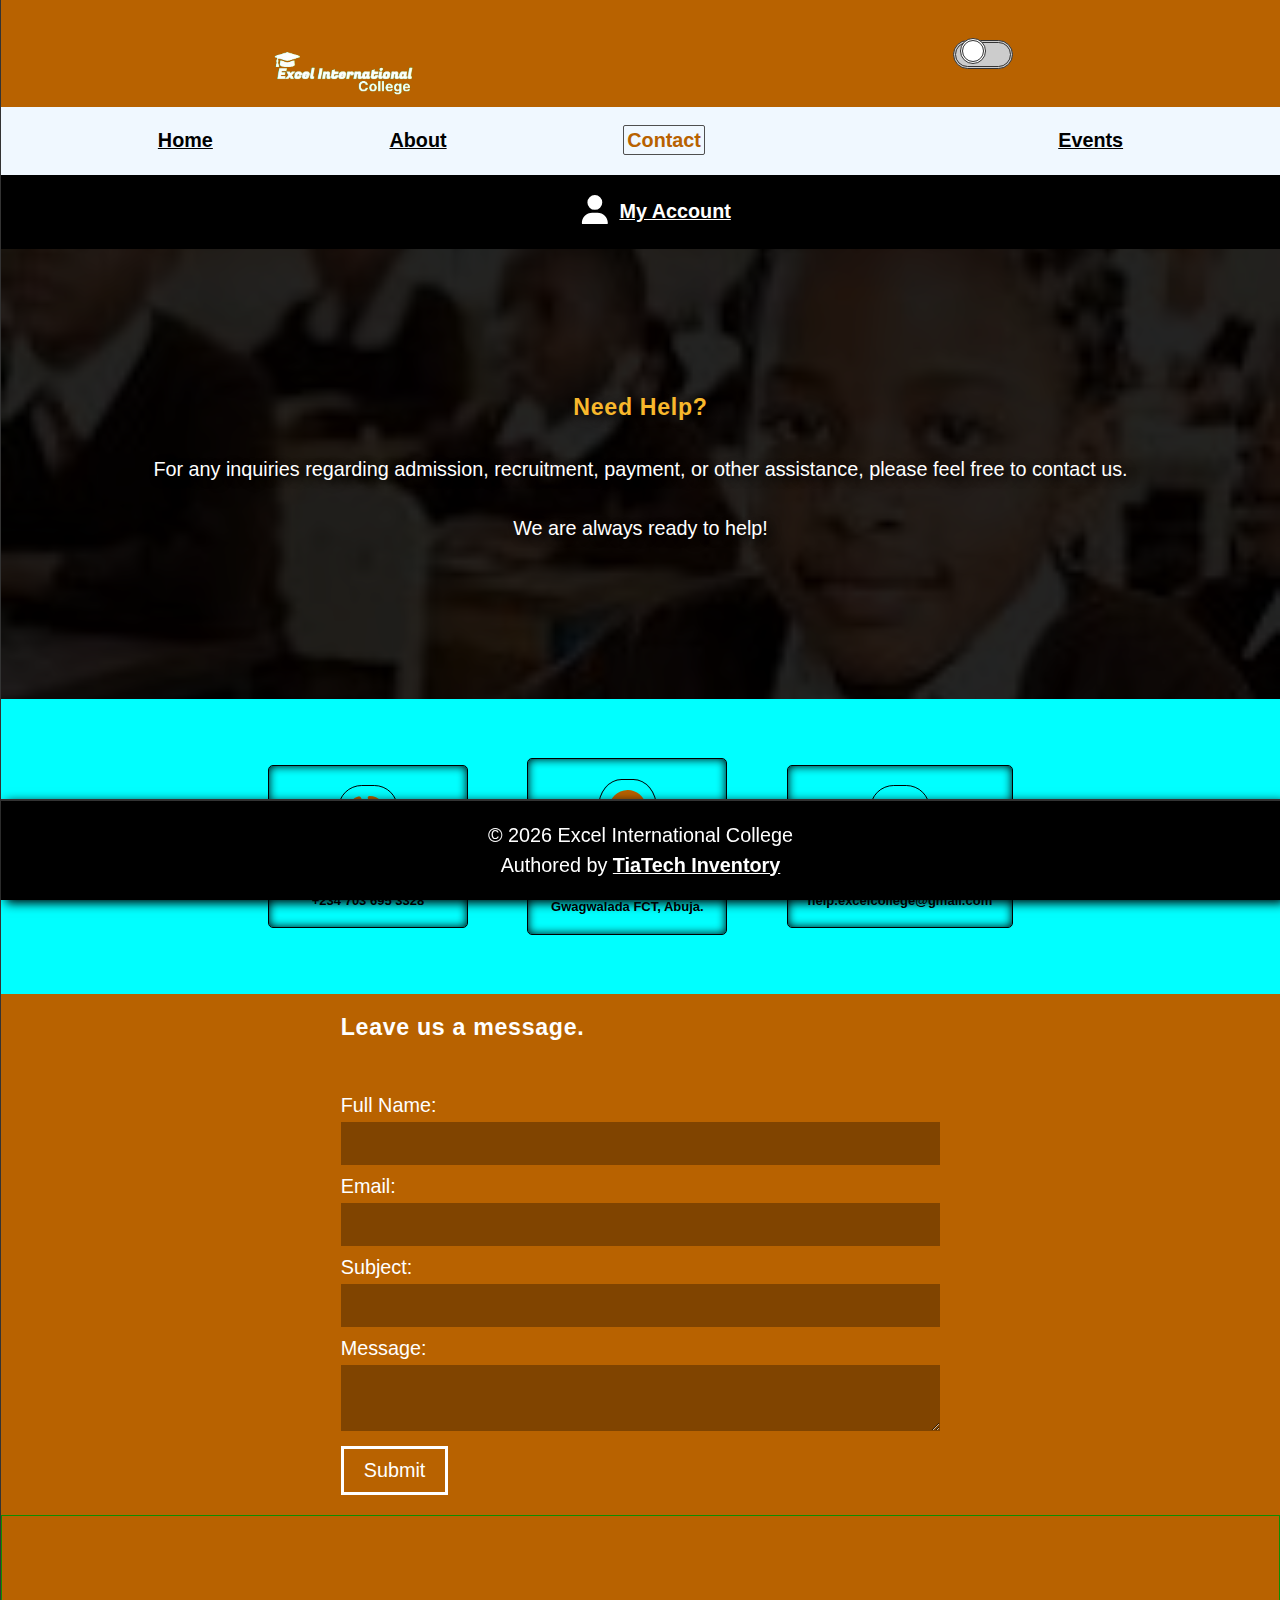
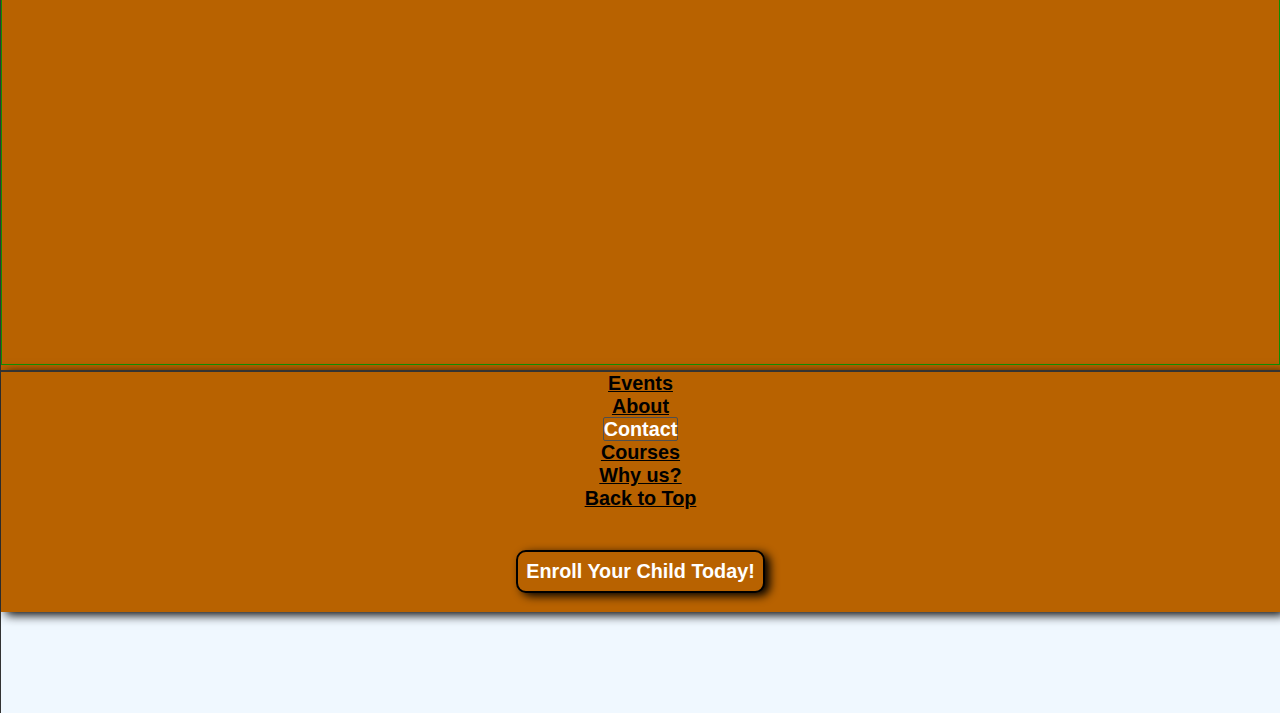
<file: contact.html>
<!DOCTYPE html>
<html lang="en">
<head>
    <meta charset="UTF-8">
    <meta name="viewport" content="width=device-width, initial-scale=1.0">
    <meta name="author" content="TechUs Site">
    <meta name="description" content="Official Excel International College Website">
    <title>Contact</title>
    <link rel="icon" href="/icons/favicon.ico" type="image/x-icon">
    <link rel="stylesheet" href="/css/styles.css">
    <link rel="stylesheet" href="/css/contact.css">
</head>

<body class="mainBody">
    <header class="headerPicker">
        <nav class="headSet">
            <p><img src="/images/logo/excelLogoWhite.png" alt="Excel International College Logo" width="150" height="100"></p>
      
            <div class="switch">
                <input type="checkbox" id="modeToggle">
                <label class="slider" for="modeToggle"></label>
            </div>

        </nav>
        <nav class="navMenu1">
            <ul class="navMenu1_item">   
                <li><a href="index.html">Home</a></li>
                <li><a href="about.html">About</a></li>
                <li><a href="contact.html" class="active">Contact</a><li>
                <li><a href="events.html">Events</a></li>
            </ul>   
        </nav>

        <nav class="navMenu2">
            <ul class="navMenu2_item">
                <li><svg xmlns="http://www.w3.org/2000/svg" viewBox="0 0 448 512"><path d="M224 256A128 128 0 1 0 224 0a128 128 0 1 0 0 256zm-45.7 48C79.8 304 0 383.8 0 482.3C0 498.7 13.3 512 29.7 512H418.3c16.4 0 29.7-13.3 29.7-29.7C448 383.8 368.2 304 269.7 304H178.3z"/></svg></li>
                <li><a href="my_account.html">My Account</a></li>
            </ul> 
        </nav>
    </header>

    <main class="mainPicker">
        <section class="contact-hero-section">
            <div class="contact-hero-content">
                <h3>Need Help?</h3>
                <p>For any inquiries regarding admission, recruitment, payment, or other
                assistance, please feel free to contact us. <br><br>We are always ready to help!
                </p>
            </div>
        </section>

        <section class="contact-info">
            <div class="contact-info-items">
                <div>
                    <svg xmlns="http://www.w3.org/2000/svg" viewBox="0 0 512 512"><path d="M280 0C408.1 0 512 103.9 512 232c0 13.3-10.7 24-24 24s-24-10.7-24-24c0-101.6-82.4-184-184-184c-13.3 0-24-10.7-24-24s10.7-24 24-24zm8 192a32 32 0 1 1 0 64 32 32 0 1 1 0-64zm-32-72c0-13.3 10.7-24 24-24c75.1 0 136 60.9 136 136c0 13.3-10.7 24-24 24s-24-10.7-24-24c0-48.6-39.4-88-88-88c-13.3 0-24-10.7-24-24zM117.5 1.4c19.4-5.3 39.7 4.6 47.4 23.2l40 96c6.8 16.3 2.1 35.2-11.6 46.3L144 207.3c33.3 70.4 90.3 127.4 160.7 160.7L345 318.7c11.2-13.7 30-18.4 46.3-11.6l96 40c18.6 7.7 28.5 28 23.2 47.4l-24 88C481.8 499.9 466 512 448 512C200.6 512 0 311.4 0 64C0 46 12.1 30.2 29.5 25.4l88-24z"/></svg>
                    <h3>Call Us 24/7</h3>
                    <h4>+234 703 695 3328</h4>
                </div>
    
                <div>
                    <svg xmlns="http://www.w3.org/2000/svg" viewBox="0 0 384 512"><path d="M215.7 499.2C267 435 384 279.4 384 192C384 86 298 0 192 0S0 86 0 192c0 87.4 117 243 168.3 307.2c12.3 15.3 35.1 15.3 47.4 0zM192 128a64 64 0 1 1 0 128 64 64 0 1 1 0-128z"/></svg>
                    <h3>Main Branch</h3>
                    <h4>Gwagwalada FCT, Abuja.</h4>
                </div>

                <div>
                    <svg xmlns="http://www.w3.org/2000/svg" viewBox="0 0 512 512"><path d="M48 64C21.5 64 0 85.5 0 112c0 15.1 7.1 29.3 19.2 38.4L236.8 313.6c11.4 8.5 27 8.5 38.4 0L492.8 150.4c12.1-9.1 19.2-23.3 19.2-38.4c0-26.5-21.5-48-48-48H48zM0 176V384c0 35.3 28.7 64 64 64H448c35.3 0 64-28.7 64-64V176L294.4 339.2c-22.8 17.1-54 17.1-76.8 0L0 176z"/></svg>
                    <h3>Write us</h3>
                    <h4>help.excelcollege@gmail.com</h4>
                </div>
                
            </div>
        </section>

        <section class="form-and-map-section">
        
                <div class="form-container">
                    <h3 style="color: hsl(0, 0%, 100%); padding-bottom: 30px; font-family: 'Franklin Gothic Medium', 'Arial Narrow', Arial, sans-serif;">Leave us a message.</h3>
                    <form action="submit-form.php" method="POST">
                      <label for="fullname">Full Name:</label>
                      <input type="text" id="fullname" name="fullname" required>
                  
                      <label for="email">Email:</label>
                      <input type="email" id="email" name="email" required>
                  
                      <label for="subject">Subject:</label>
                      <input type="text" id="subject" name="subject" required>
                  
                      <label for="message">Message:</label>
                      <textarea id="message" name="message" required></textarea>
                  
                      <input type="submit" value="Submit">
                    </form>
                  </div>

                  <div class="map1">
                    <iframe src="https://www.google.com/maps/embed?pb=!1m18!1m12!1m3!1d31518.150191816007!2d7.289857570442595!3d9.084817022624735!2m3!1f0!2f0!3f0!3m2!1i1024!2i768!4f13.1!3m3!1m2!1s0x104e7652828409af%3A0x16d353a5755e241d!2sGwagwa%2C%20Abuja%2C%20Federal%20Capital%20Territory!5e0!3m2!1sen!2sng!4v1711750015979!5m2!1sen!2sng" width="100%" height="450" style="border: 1px solid hsl(115, 97%, 28%);" allowfullscreen="" loading="lazy" referrerpolicy="no-referrer-when-downgrade"></iframe>
                  </div>

        </section>



        <section class="callBack">
            <div class="callBack_keys">
                <nav class="navMenu">
                <ul class="navMenu_List">

                <li><a href="events.html">Events<a></li>
                <li><a href="about.html">About</a></li>
                <li><a href="contact.html" class="active2">Contact</a><li>
                <li><a href="no_access.html">Courses</a><li>
                <li><a href="no_access.html">Why us?</a></li>
                <li><a href="./">Back to Top</a></li> 
                
                </ul>  

                </nav>
            </div>
            <div class="callBack_keys">
                <a href="enrollment.html"><button >Enroll Your Child Today!</button></a>
            </div>
        </section>
    </main>

    <footer class="footerPicker">
        <p class="footerPicker1">
            
            <span class="nowrap"></span>&copy; <time id="siteYear"></time> Excel International College</span>
        </p>

        <p class="footerPicker2">
            
            <span class="nowrap">Authored by <a href="https://techus.com.ng/" target="_blank" title="Go to → TiaTech Inventory Official Site...">TiaTech Inventory</a></span>
        
        </p>
    </footer>

    <script src="/js/script.js"></script>
</body>
</html>
</file>
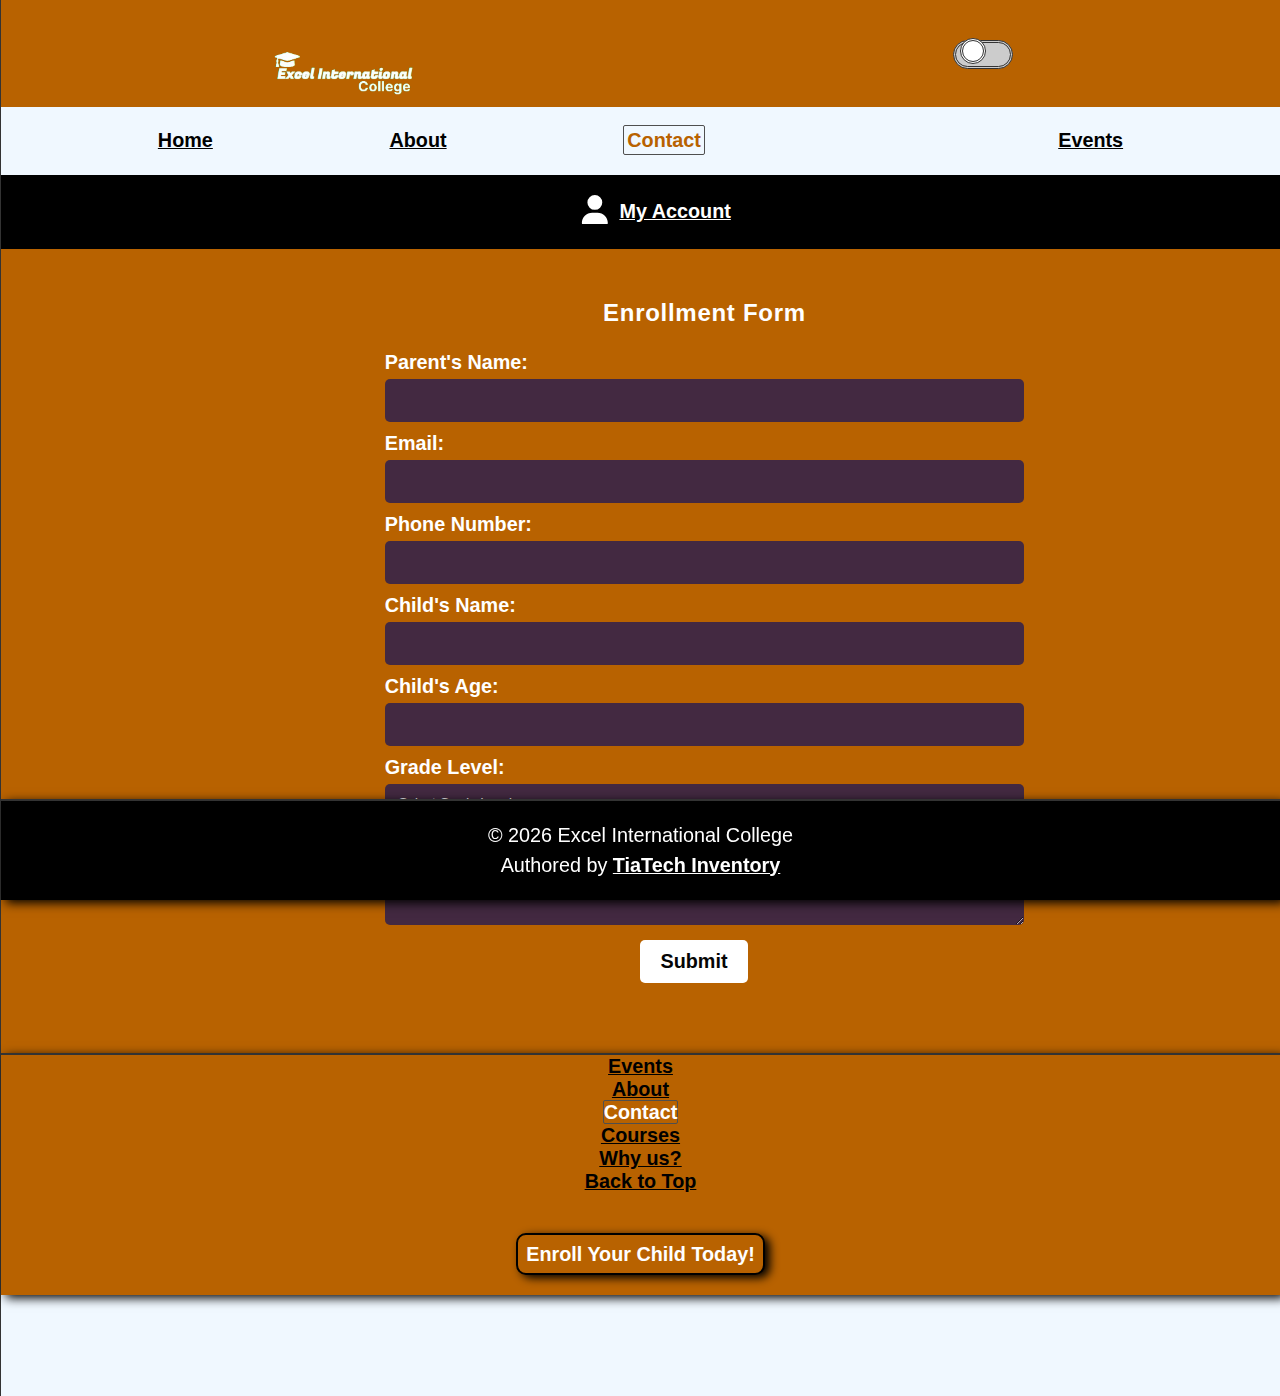
<file: enrollment.html>
<!DOCTYPE html>
<html lang="en">

<head>
    <meta charset="UTF-8">
    <meta name="viewport" content="width=device-width, initial-scale=1.0">
    <meta name="author" content="TechUs Site">
    <meta name="description" content="Official Excel International College Website">
    <title>Enrollment Form</title>
    <link rel="icon" href="/icons/favicon.ico" type="image/x-icon">
    <link rel="stylesheet" href="/css/styles.css">
    <link rel="stylesheet" href="/css/enrollment.css">
</head>

<body class="mainBody">
    <header class="headerPicker">
        <nav class="headSet">
            <p><img src="/images/logo/excelLogoWhite.png" alt="Excel International College Logo" width="150"
                    height="100"></p>

            <div class="switch">
                <input type="checkbox" id="modeToggle">
                <label class="slider" for="modeToggle"></label>
            </div>

        </nav>
        <nav class="navMenu1">
            <ul class="navMenu1_item">
                <li><a href="index.html">Home</a></li>
                <li><a href="about.html">About</a></li>
                <li><a href="contact.html" class="active">Contact</a>
                <li>
                <li><a href="events.html">Events</a></li>
            </ul>
        </nav>

        <nav class="navMenu2">
            <ul class="navMenu2_item">
                <li><svg xmlns="http://www.w3.org/2000/svg" viewBox="0 0 448 512">
                        <path
                            d="M224 256A128 128 0 1 0 224 0a128 128 0 1 0 0 256zm-45.7 48C79.8 304 0 383.8 0 482.3C0 498.7 13.3 512 29.7 512H418.3c16.4 0 29.7-13.3 29.7-29.7C448 383.8 368.2 304 269.7 304H178.3z" />
                    </svg></li>
                <li><a href="my_account.html">My Account</a></li>
            </ul>
        </nav>
    </header>

    <main>
        <section class="enroll-form1">
            <form method="POST" action="no_access.html">
                <h2>Enrollment Form</h2>
                
                <label for="parentName">Parent's Name:</label>
                <input type="text" id="parentName" name="parentName" required>
                
                <label for="email">Email:</label>
                <input type="email" id="email" name="email" required>
                
                <label for="phone">Phone Number:</label>
                <input type="tel" id="phone" name="phone" required>
                
                <label for="childName">Child's Name:</label>
                <input type="text" id="childName" name="childName" required>
                
                <label for="childAge">Child's Age:</label>
                <input type="number" id="childAge" name="childAge" required>
                
                <label for="gradeLevel">Grade Level:</label>
                <select id="gradeLevel" name="gradeLevel" required>
                  <option value="">Select Grade Level</option>
                  <option value="kindergarten">JS 1</option>
                  <option value="grade1">JS 2</option>
                  <option value="grade2">JS 3</option>
                  <option value="grade1">SS 1</option>
                  <option value="grade1">SS 2</option>
                  <option value="grade2">SS 3</option>
                  <!-- Add more grade levels as needed -->
                </select>
                
                <label for="additionalInfo">Additional Information:</label>
                <textarea id="additionalInfo" name="additionalInfo"></textarea>
                
                <input type="submit" value="Submit">
              </form>
        </section>

    </main>

    <section class="callBack">
        <div class="callBack_keys">
            <nav class="navMenu">
                <ul class="navMenu_List">

                    <li><a href="events.html">Events<a></li>
                    <li><a href="about.html">About</a></li>
                    <li><a href="contact.html" class="active2">Contact</a>
                    <li>
                    <li><a href="no_access.html">Courses</a>
                    <li>
                    <li><a href="no_access.html">Why us?</a></li>
                    <li><a href="./">Back to Top</a></li>

                </ul>

            </nav>
        </div>
        <div class="callBack_keys">
            <a href="enrollment.html"><button>Enroll Your Child Today!</button></a>
        </div>
    </section>
    </main>

    <footer class="footerPicker">
        <p class="footerPicker1">

            <span class="nowrap"></span>&copy; <time id="siteYear"></time> Excel International College</span>
        </p>

        <p class="footerPicker2">

            <span class="nowrap">Authored by <a href="https://techus.com.ng/" target="_blank"
                    title="Go to → TiaTech Inventory Official Site...">TiaTech Inventory</a></span>

        </p>
    </footer>

    <script src="/js/script.js"></script>
</body>

</html>
</file>
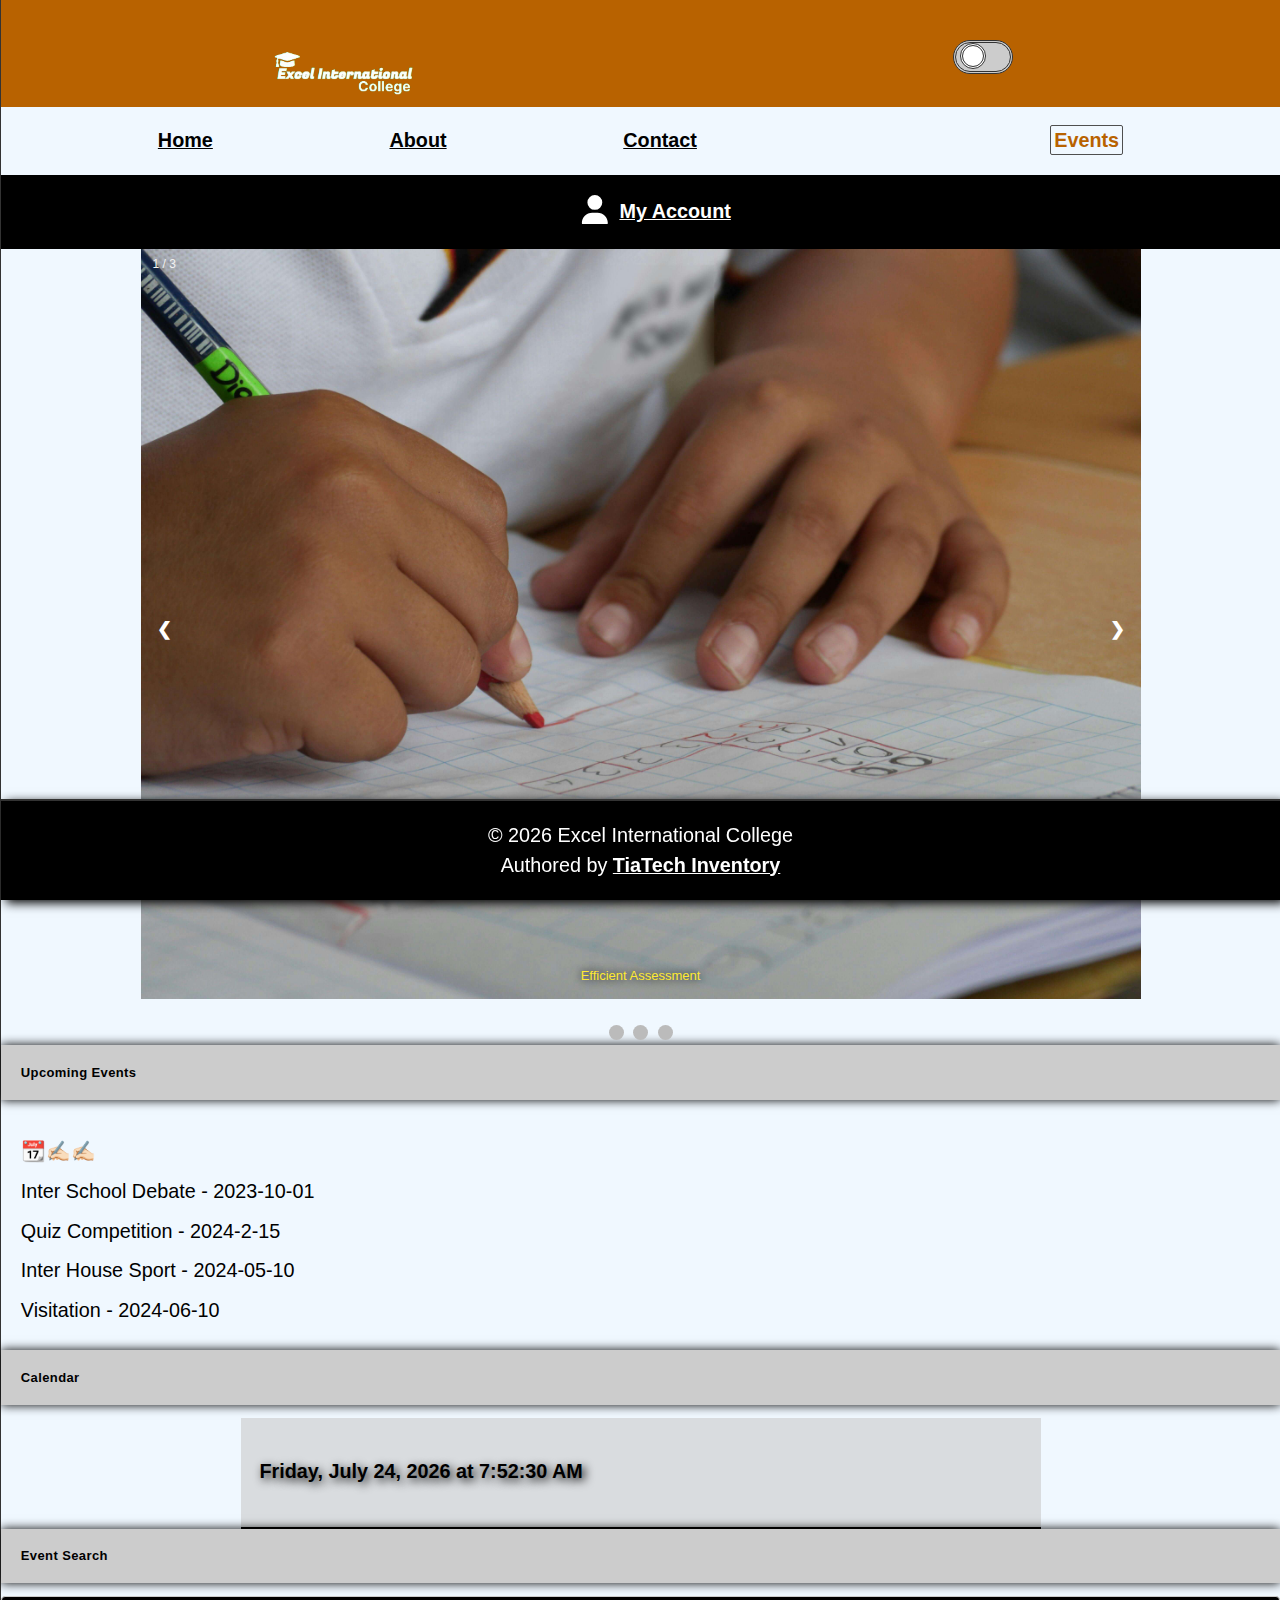
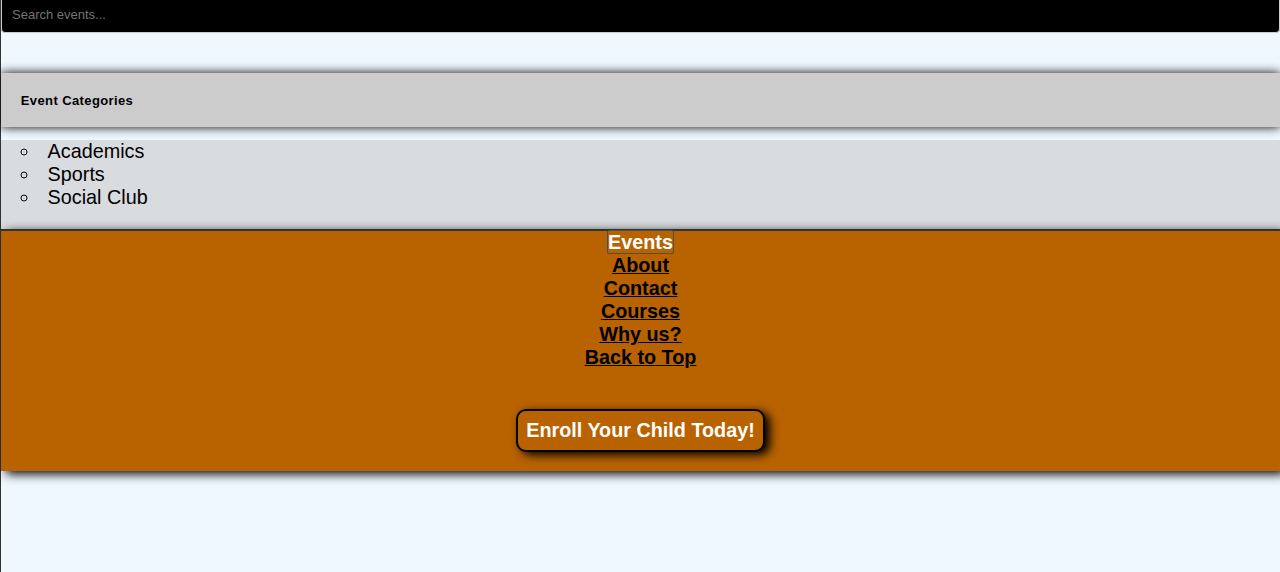
<file: events.html>
<!DOCTYPE html>
<html lang="en">
<head>
    <meta charset="UTF-8">
    <meta name="viewport" content="width=device-width, initial-scale=1.0">
    <meta name="author" content="TechUs Site">
    <meta name="description" content="Official Excel International College Website">
    <title>School Events Page</title>
    <link rel="icon" href="/icons/favicon.ico" type="image/x-icon">
    <link rel="stylesheet" href="/css/styles.css">
    <link rel="stylesheet" href="/css/events.css">
</head>

<body class="mainBody">
    <header class="headerPicker">
        <nav class="headSet">
            <p><img src="/images/logo/excelLogoWhite.png" alt="Excel International College Logo" width="150" height="100"></p>
      
            <div class="switch">
                <input type="checkbox" id="modeToggle">
                <label class="slider" for="modeToggle"></label>
            </div>

        </nav>
        <nav class="navMenu1">
            <ul class="navMenu1_item">   
                <li><a href="index.html">Home</a></li>
                <li><a href="about.html">About</a></li>
                <li><a href="contact.html">Contact</a><li>
                <li><a href="events.html" class="active">Events</a></li>
            </ul>   
        </nav>

        <nav class="navMenu2">
            <ul class="navMenu2_item">
                <li><svg xmlns="http://www.w3.org/2000/svg" viewBox="0 0 448 512"><path d="M224 256A128 128 0 1 0 224 0a128 128 0 1 0 0 256zm-45.7 48C79.8 304 0 383.8 0 482.3C0 498.7 13.3 512 29.7 512H418.3c16.4 0 29.7-13.3 29.7-29.7C448 383.8 368.2 304 269.7 304H178.3z"/></svg></li>
                <li><a href="my_account.html">My Account</a></li>
            </ul> 
        </nav>
    </header>

    <main class="mainPicker">
            <div class="slideshow-container">
                <!-- Full-width images with number and caption text -->
                <div class="mySlides fade">
                  <div class="numbertext">1 / 3</div>
                  <img src="/images/sch3.jpg" alt="Image slider one" style="width:100%">
                  <div class="text">Efficient Assessment</div>
                </div>
              
                <div class="mySlides fade">
                  <div class="numbertext">2 / 3</div>
                  <img src="/images/school6.jpg" alt="Image slider two" style="width:100%">
                  <div class="text">Organized Academic Activities</div>
                </div>
              
                <div class="mySlides fade">
                  <div class="numbertext">3 / 3</div>
                  <img src="/images/sch1.jpg" alt="Image slider three" style="width:100%">
                  <div class="text">Structured Library</div>
                </div>
              
                <!-- Next and previous buttons -->
                <a class="prev" onclick="plusSlides(-1)">&#10094;</a>
                <a class="next" onclick="plusSlides(1)">&#10095;</a>
              </div>
              <br>
              
              <!-- The dots/circles -->
              <div style="text-align:center">
                <span class="dot" onclick="currentSlide(1)"></span>
                <span class="dot" onclick="currentSlide(2)"></span>
                <span class="dot" onclick="currentSlide(3)"></span>
              </div>

        <section id="upcoming-events">
            <h2 class="upcomingEvents">Upcoming Events</h2>
            <div id="event-list"></div>
          </section>
      
          <section id="calendar">
            <h2>Calendar</h2>
            <div id="calendar-container">
                <p id="date-time"></p>
            </div>
          </section>
      
          <section id="event-search">
            <h2>Event Search</h2>
            <input type="text" id="search-input" placeholder="Search events...">
            <div id="search-results"></div>
          </section>
      
          <section id="event-categories">
            <h2>Event Categories</h2>
            <ul id="category-list"></ul>
          </section>

        <section class="callBack">
            <div class="callBack_keys">
                <nav class="navMenu">
                <ul class="navMenu_List">
                <li><a href="events.html" class="active2">Events<a></li>
                <li><a href="about.html">About</a></li>
                <li><a href="contact.html">Contact</a><li>
                <li><a href="no_access.html">Courses</a><li>
                <li><a href="no_access.html">Why us?</a></li>
                <li><a href="./">Back to Top</a></li> 
                </ul>  
                </nav>
            </div>
            <div class="callBack_keys">
                <a href="enrollment.html"><button>Enroll Your Child Today!</button></a>
            </div>
        </section>
    </main>

    <footer class="footerPicker">
        <p class="footerPicker1">
            
            <span class="nowrap"></span>&copy; <time id="siteYear"></time> Excel International College</span>
        </p>

        <p class="footerPicker2">
            
            <span class="nowrap">Authored by <a href="https://techus.com.ng/" target="_blank" title="Go to → TiaTech Inventory Official Site...">TiaTech Inventory</a></span>
        
        </p>
    </footer>
    <script src="/js/script.js"></script>
</body>
</html>
</file>
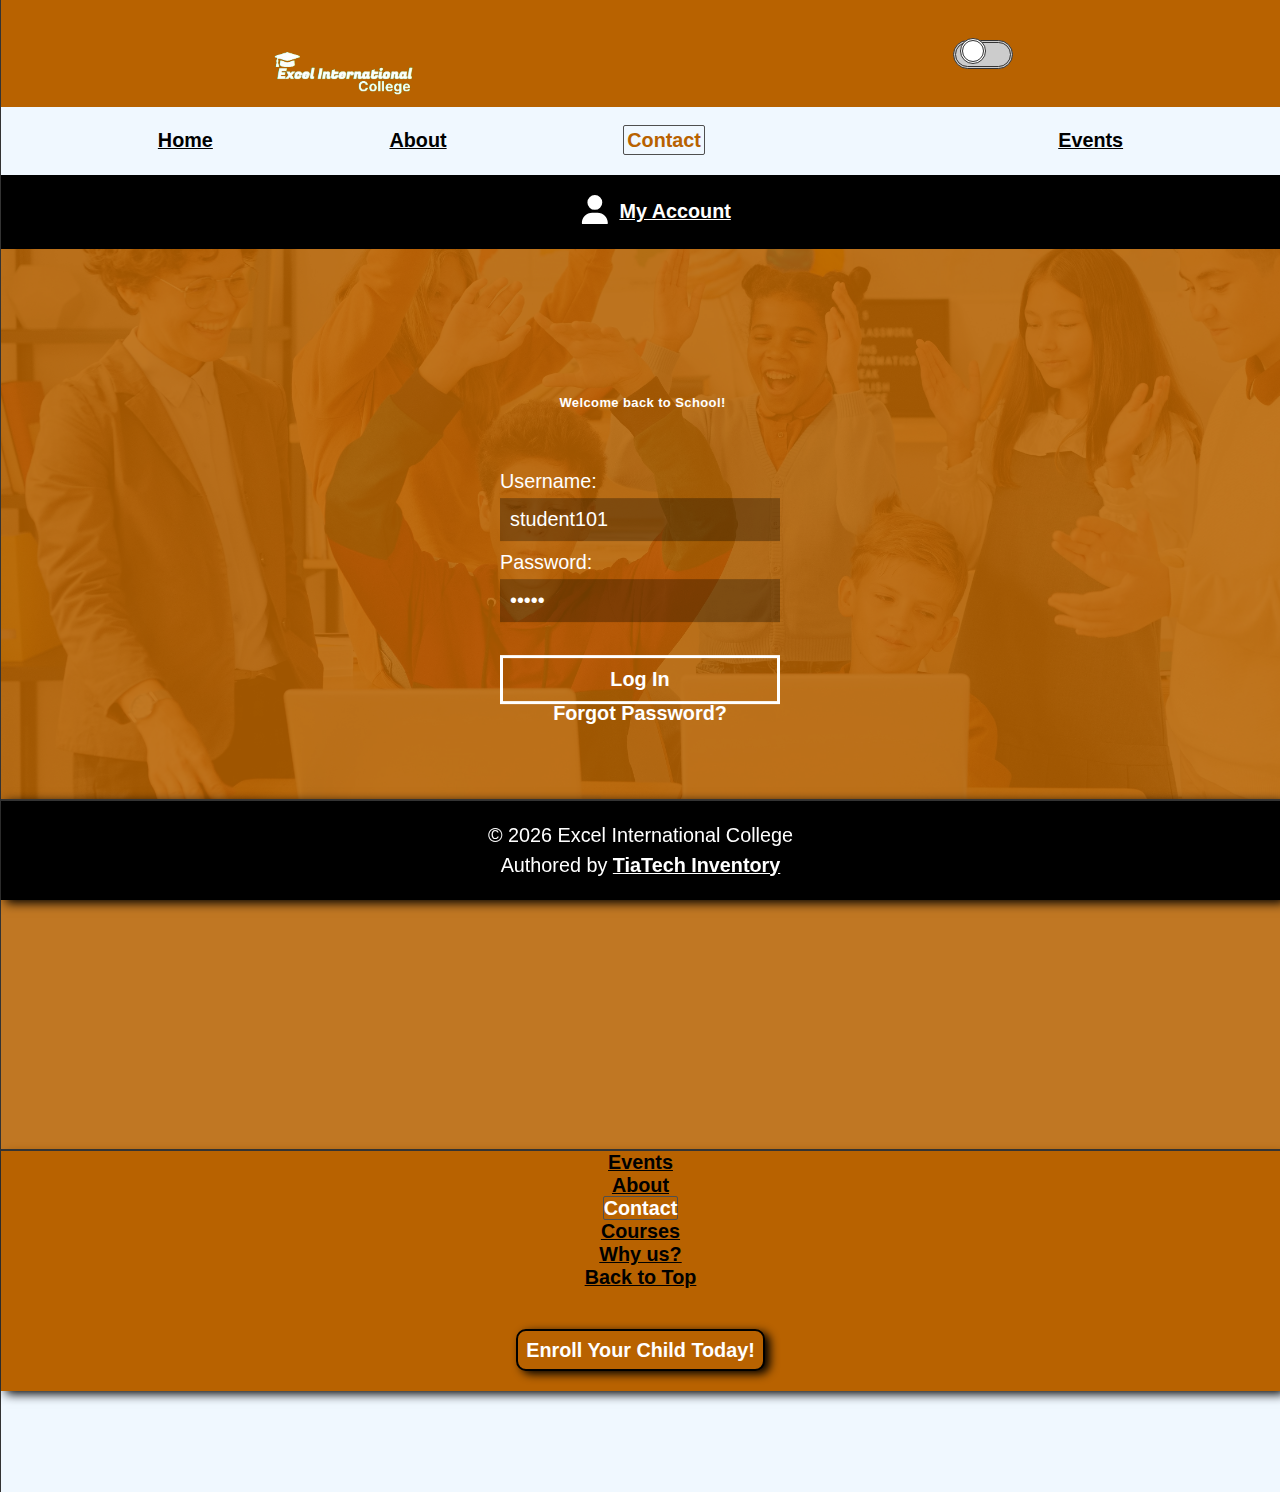
<file: my_account.html>
<!DOCTYPE html>
<html lang="en">

<head>
    <meta charset="UTF-8">
    <meta name="viewport" content="width=device-width, initial-scale=1.0">
    <meta name="author" content="TechUs Site">
    <meta name="description" content="Official Excel International College Website">
    <title>My School Account</title>
    <link rel="icon" href="/icons/favicon.ico" type="image/x-icon">
    <link rel="stylesheet" href="/css/styles.css">
    <link rel="stylesheet" href="/css/my_account.css">
</head>

<body class="mainBody">
    <header class="headerPicker">
        <nav class="headSet">
            <p><img src="/images/logo/excelLogoWhite.png" alt="Excel International College Logo" width="150"
                    height="100"></p>

            <div class="switch">
                <input type="checkbox" id="modeToggle">
                <label class="slider" for="modeToggle"></label>
            </div>

        </nav>
        <nav class="navMenu1">
            <ul class="navMenu1_item">
                <li><a href="index.html">Home</a></li>
                <li><a href="about.html">About</a></li>
                <li><a href="contact.html" class="active">Contact</a>
                <li>
                <li><a href="events.html">Events</a></li>
            </ul>
        </nav>

        <nav class="navMenu2">
            <ul class="navMenu2_item">
                <li><svg xmlns="http://www.w3.org/2000/svg" viewBox="0 0 448 512">
                        <path
                            d="M224 256A128 128 0 1 0 224 0a128 128 0 1 0 0 256zm-45.7 48C79.8 304 0 383.8 0 482.3C0 498.7 13.3 512 29.7 512H418.3c16.4 0 29.7-13.3 29.7-29.7C448 383.8 368.2 304 269.7 304H178.3z" />
                    </svg></li>
                <li><a href="my_account.html">My Account</a></li>
            </ul>
        </nav>
    </header>

    <main>
        <div class="my_account_section">
            <section class="my-account-section1">
                <div class="form-container">
                    <h2><span class="nowrap">Welcome back to School!</span></h2>
                    <form action="login.php" method="POST" onsubmit="return redirectAfterLogin(event)">
                        <label for="username">Username:</label>
                        <input type="text" id="username" name="username" required value="student101">

                        <label for="password">Password:</label>
                        <input type="password" id="password" name="password" required value="12345">

                        <p id="error_message" style="text-align: center; color: red; background-color: aliceblue; box-shadow: 1px 1px 10px black inset; font-size: small; font-weight: 600;"></p>

                        <div style="text-align: center; position: relative; top: 70px;">
                            <a href="forgot-password.php">Forgot Password?</a>
                        </div>
                        <input type="submit" value="Log In">
                    </form>
                </div>
            </section>
        </div>
    </main>

    <section class="callBack">
        <div class="callBack_keys">
            <nav class="navMenu">
                <ul class="navMenu_List">

                    <li><a href="events.html">Events<a></li>
                    <li><a href="about.html">About</a></li>
                    <li><a href="contact.html" class="active2">Contact</a>
                    <li>
                    <li><a href="no_access.html">Courses</a>
                    <li>
                    <li><a href="no_access.html">Why us?</a></li>
                    <li><a href="./">Back to Top</a></li>

                </ul>

            </nav>
        </div>
        <div class="callBack_keys">
            <a href="enrollment.html"><button>Enroll Your Child Today!</button></a>
        </div>
    </section>
    </main>

    <footer class="footerPicker">
        <p class="footerPicker1">

            <span class="nowrap"></span>&copy; <time id="siteYear"></time> Excel International College</span>
        </p>

        <p class="footerPicker2">

            <span class="nowrap">Authored by <a href="https://techus.com.ng/" target="_blank"
                    title="Go to → TiaTech Inventory Official Site...">TiaTech Inventory</a></span>

        </p>
    </footer>

    <script src="/js/script.js"></script>
</body>

</html>
</file>
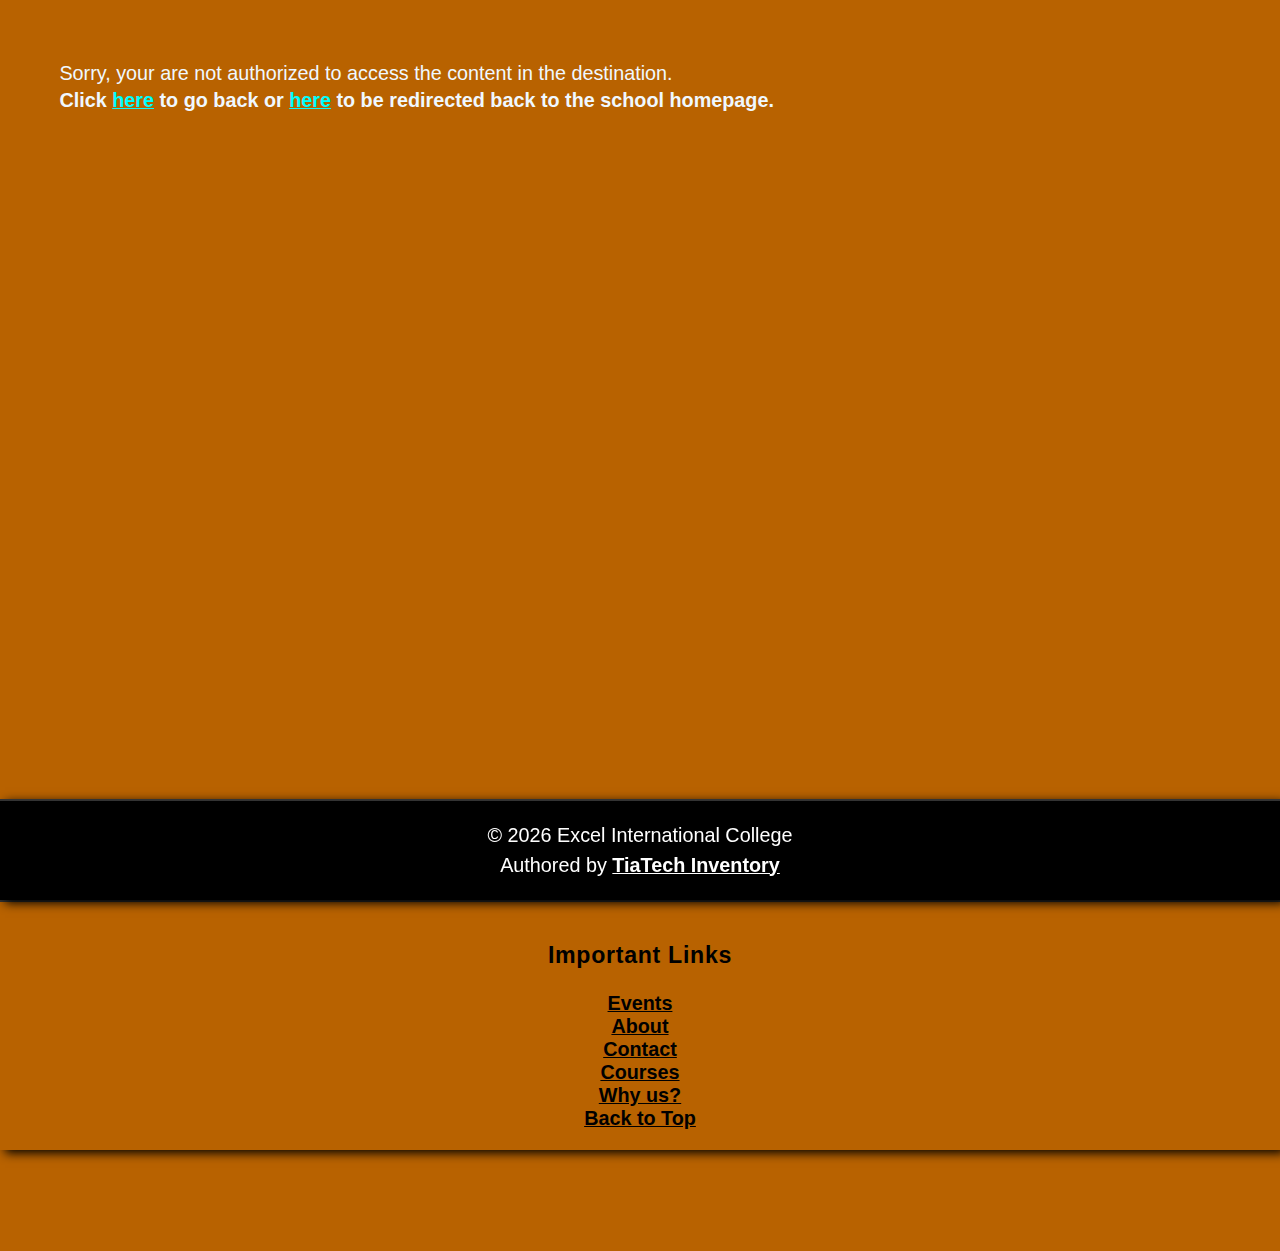
<file: no_access.html>
<!DOCTYPE html>
<html lang="en">
<head>
    <meta charset="UTF-8">
    <meta name="viewport" content="width=device-width, initial-scale=1.0">
    <title>Not eligigle</title>
    <link rel="icon" href="/icons/favicon.ico" type="image/x-icon">
    <link rel="stylesheet" href="/css/styles.css">
    <link rel="stylesheet" href="/css/school_portal.css">
</head>

<style>
    .no_access {
        display: flex;
        justify-content:flex-start;
        align-items: flex-start;
        color: aliceblue;
        height: 100vh;
        padding: 3rem;
        text-align: justify;
    }

    .no_access a {
        color: aqua;
    }

    .no_access a:hover {
        color: rgb(209, 247, 247);
    }

</style>

<body style="background-color: hsl(32, 100%, 36%);">
    <section class="no_access">
        <div class="no_access_content">
            <p>Sorry, your are not authorized to access the content in the destination.</p>
            <h4>Click <a href="school_portal.html" title="Go back to the school portal enterance...">here</a> to go back or <a href="index.html" title="Go back to the school portal enterance...">here</a> to be redirected back to the school homepage.</h4>
        </div>
    </section>

    <section class="callBack">
        
        <div class="callBack_keys">
            <nav class="navMenu">
                <h3 style="margin-top: 2rem;">Important Links</h3>
            <ul class="navMenu_List">

            <li><a href="events.html">Events<a></li>
            <li><a href="about.html">About</a></li>
            <li><a href="contact.html">Contact</a><li>
            <li><a href="no_access.html">Courses</a><li>
            <li><a href="no_access.html">Why us?</a></li>
            <li><a href="./">Back to Top</a></li> 
            
            </ul>  

            </nav>
        </div>
    </section>
</main>

<footer class="footerPicker">
    <p class="footerPicker1">
        
        <span class="nowrap"></span>&copy; <time id="siteYear"></time> Excel International College</span>
    </p>

    <p class="footerPicker2">
        
        <span class="nowrap">Authored by <a href="https://techus.com.ng/" target="_blank" title="Go to → TiaTech Inventory Official Site...">TiaTech Inventory</a></span>
    
    </p>
</footer>

<script src="/js/script.js"></script>

</body>
</html>
</file>
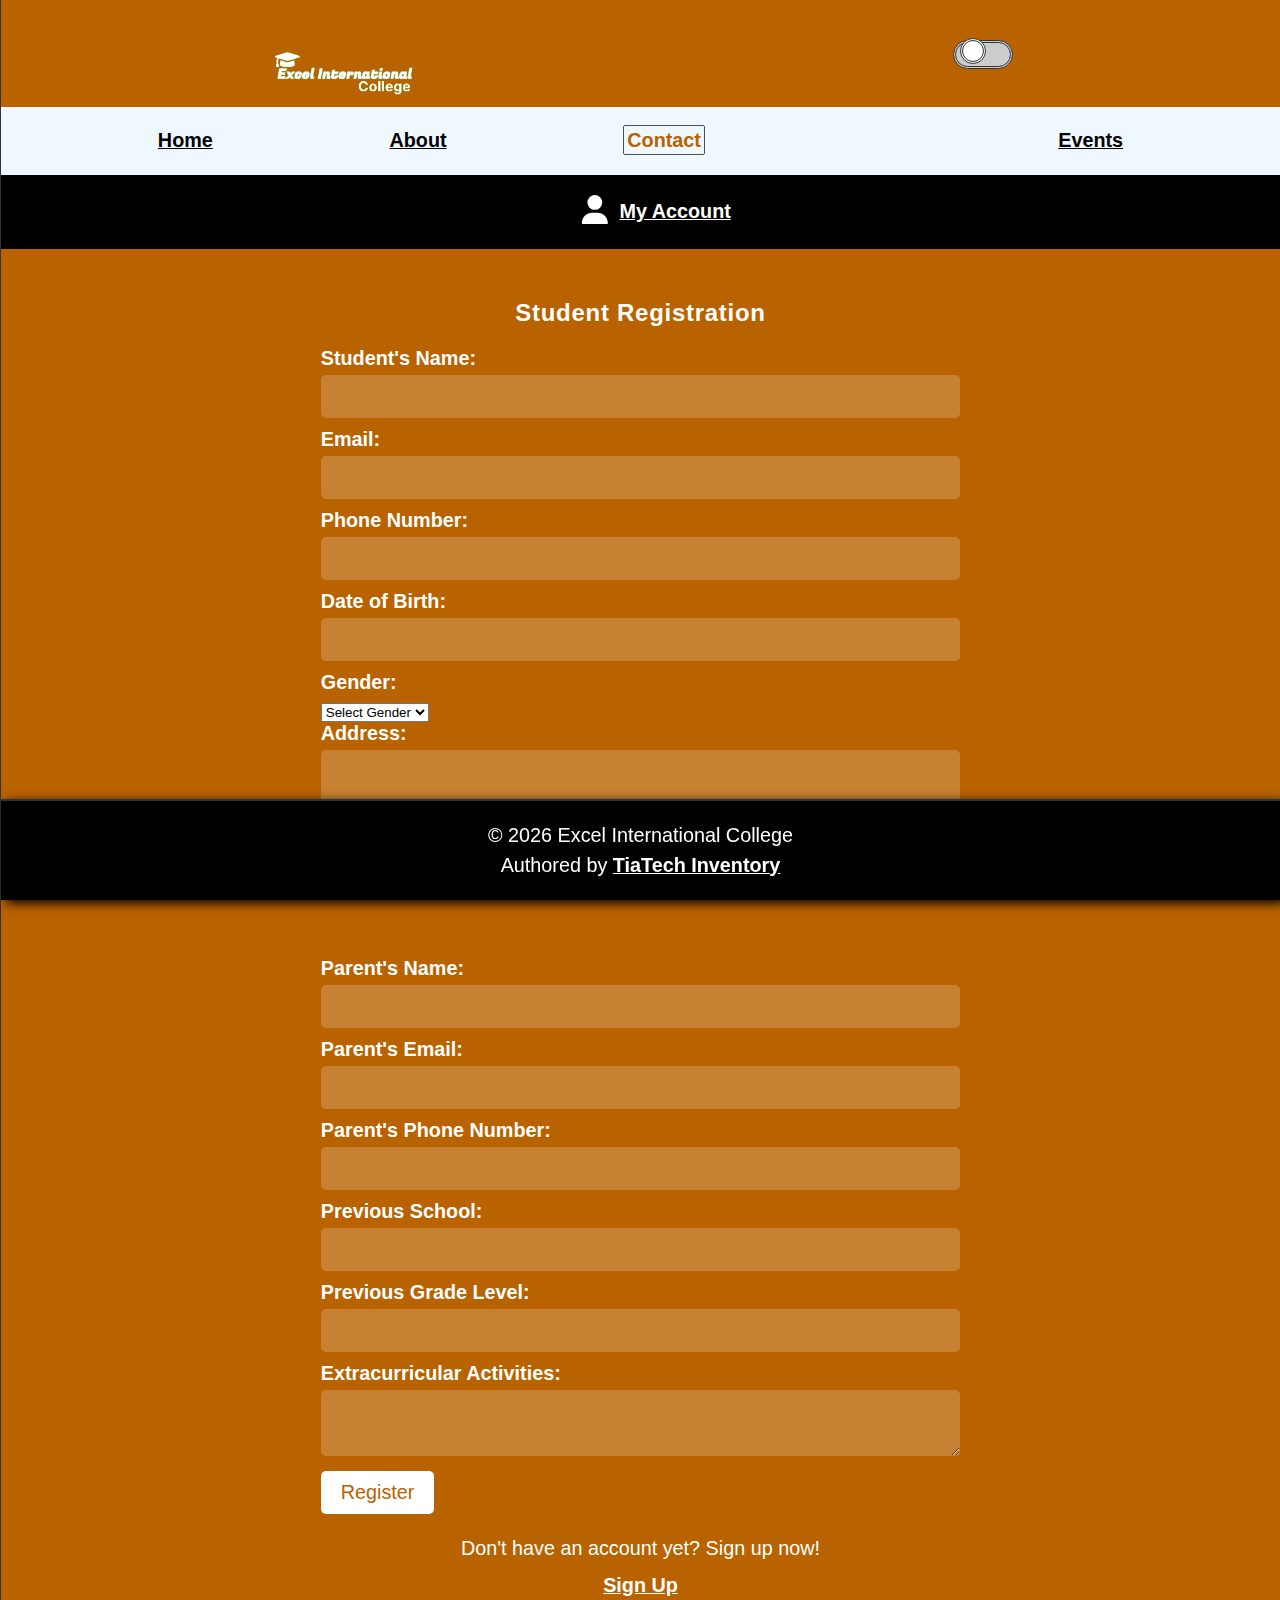
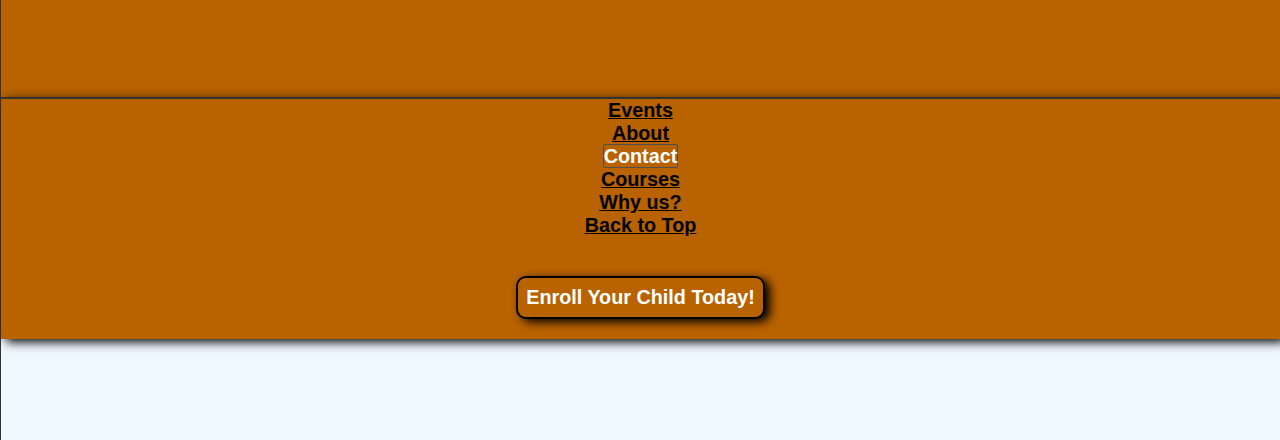
<file: registration.html>
<!DOCTYPE html>
<html lang="en">

<head>
    <meta charset="UTF-8">
    <meta name="viewport" content="width=device-width, initial-scale=1.0">
    <meta name="author" content="TechUs Site">
    <meta name="description" content="Official Excel International College Website">
    <title>Registration Form</title>
    <link rel="icon" href="/icons/favicon.ico" type="image/x-icon">
    <link rel="stylesheet" href="/css/styles.css">
    <link rel="stylesheet" href="/css/registration.css">
</head>

<body class="mainBody">
    <header class="headerPicker">
        <nav class="headSet">
            <p><img src="/images/logo/excelLogoWhite.png" alt="Excel International College Logo" width="150"
                    height="100"></p>

            <div class="switch">
                <input type="checkbox" id="modeToggle">
                <label class="slider" for="modeToggle"></label>
            </div>

        </nav>
        <nav class="navMenu1">
            <ul class="navMenu1_item">
                <li><a href="index.html">Home</a></li>
                <li><a href="about.html">About</a></li>
                <li><a href="contact.html" class="active">Contact</a>
                <li>
                <li><a href="events.html">Events</a></li>
            </ul>
        </nav>

        <nav class="navMenu2">
            <ul class="navMenu2_item">
                <li><svg xmlns="http://www.w3.org/2000/svg" viewBox="0 0 448 512">
                        <path
                            d="M224 256A128 128 0 1 0 224 0a128 128 0 1 0 0 256zm-45.7 48C79.8 304 0 383.8 0 482.3C0 498.7 13.3 512 29.7 512H418.3c16.4 0 29.7-13.3 29.7-29.7C448 383.8 368.2 304 269.7 304H178.3z" />
                    </svg></li>
                <li><a href="my_account.html">My Account</a></li>
            </ul>
        </nav>
    </header>

    <main>
        <section class="register-form1">
            <form method="POST" action="no_access.html">
                <h2>Student Registration</h2>
                
                <label for="studentName">Student's Name:</label>
                <input type="text" id="studentName" name="studentName" required>
                
                <label for="email">Email:</label>
                <input type="email" id="email" name="email" required>
                
                <label for="phone">Phone Number:</label>
                <input type="tel" id="phone" name="phone" required>
                
                <label for="dateOfBirth">Date of Birth:</label>
                <input type="text" id="dateOfBirth" name="dateOfBirth" required>
                
                <label for="gender">Gender:</label>
                <select id="gender" name="gender" required>
                  <option value="">Select Gender</option>
                  <option value="male">Male</option>
                  <option value="female">Female</option>
                  <option value="other">Other</option>
                </select>
                
                <label for="address">Address:</label>
                <textarea id="address" name="address" required></textarea>
                
                <label for="passport">Passport:</label>
                <input type="file" id="passport" name="passport" required accept="image/*"><br><br><br><br>
                
                <label for="parentName">Parent's Name:</label>
                <input type="text" id="parentName" name="parentName" required>
                
                <label for="parentEmail">Parent's Email:</label>
                <input type="email" id="parentEmail" name="parentEmail" required>
                
                <label for="parentPhone">Parent's Phone Number:</label>
                <input type="tel" id="parentPhone" name="parentPhone" required>
                
                <label for="previousSchool">Previous School:</label>
                <input type="text" id="previousSchool" name="previousSchool" required>
                
                <label for="previousGrade">Previous Grade Level:</label>
                <input type="text" id="previousGrade" name="previousGrade" required>
                
                <label for="extracurricular">Extracurricular Activities:</label>
                <textarea id="extracurricular" name="extracurricular"></textarea>
                
                <input type="submit" value="Register">
              </form>
              
              <div class="signup-section">
                <p>Don't have an account yet? Sign up now!</p>
                <a href="no_access.html">Sign Up</a>
              </div>
        </section>
    </main>

    <section class="callBack">
        <div class="callBack_keys">
            <nav class="navMenu">
                <ul class="navMenu_List">

                    <li><a href="events.html">Events<a></li>
                    <li><a href="about.html">About</a></li>
                    <li><a href="contact.html" class="active2">Contact</a>
                    <li>
                    <li><a href="no_access.html">Courses</a>
                    <li>
                    <li><a href="no_access.html">Why us?</a></li>
                    <li><a href="./">Back to Top</a></li>

                </ul>

            </nav>
        </div>
        <div class="callBack_keys">
            <a href="enrollment.html"><button>Enroll Your Child Today!</button></a>
        </div>
    </section>
    </main>

    <footer class="footerPicker">
        <p class="footerPicker1">

            <span class="nowrap"></span>&copy; <time id="siteYear"></time> Excel International College</span>
        </p>

        <p class="footerPicker2">

            <span class="nowrap">Authored by <a href="https://techus.com.ng/" target="_blank"
                    title="Go to → TiaTech Inventory Official Site...">TiaTech Inventory</a></span>

        </p>
    </footer>

    <script src="/js/script.js"></script>
</body>

</html>
</file>
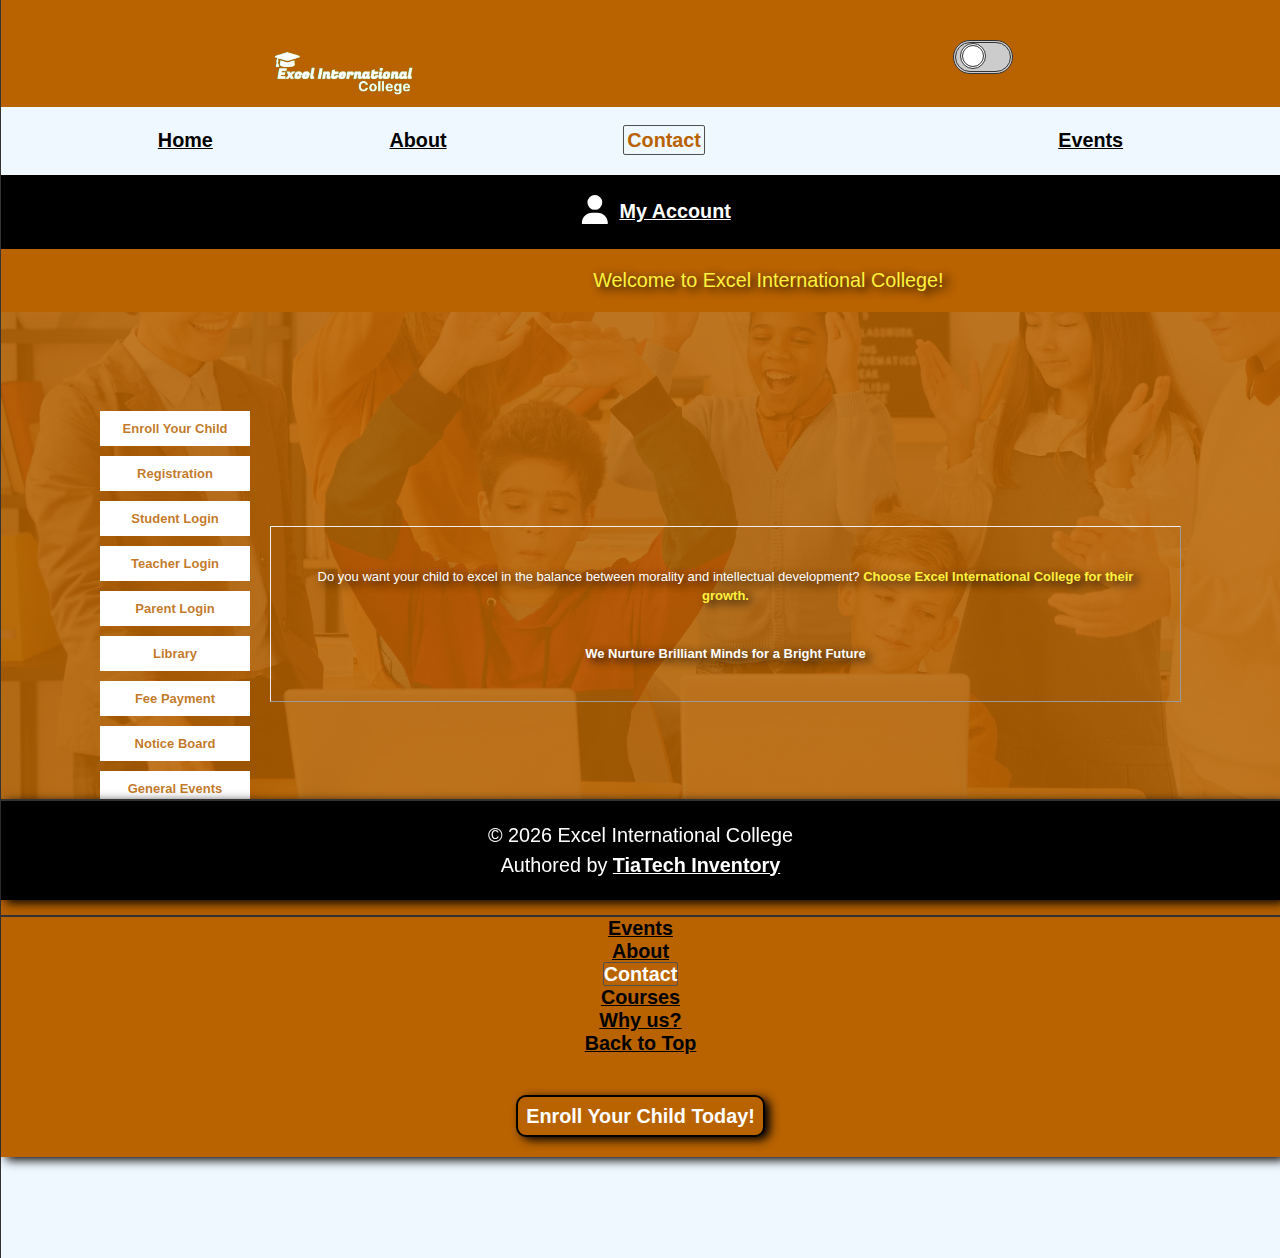
<file: school_portal.html>
<!DOCTYPE html>
<html lang="en">

<head>
    <meta charset="UTF-8">
    <meta name="viewport" content="width=device-width, initial-scale=1.0">
    <meta name="author" content="TechUs Site">
    <meta name="description" content="Official Excel International College Website">
    <title>The School Portal</title>
    <link rel="icon" href="/icons/favicon.ico" type="image/x-icon">
    <link rel="stylesheet" href="/css/styles.css">
    <link rel="stylesheet" href="/css/school_portal.css">
</head>

<body class="mainBody">
    <header class="headerPicker">
        <nav class="headSet">
            <p><img src="/images/logo/excelLogoWhite.png" alt="Excel International College Logo" width="150"
                    height="100"></p>

            <div class="switch">
                <input type="checkbox" id="modeToggle">
                <label class="slider" for="modeToggle"></label>
            </div>

        </nav>
        <nav class="navMenu1">
            <ul class="navMenu1_item">
                <li><a href="index.html">Home</a></li>
                <li><a href="about.html">About</a></li>
                <li><a href="contact.html" class="active">Contact</a>
                <li>
                <li><a href="events.html">Events</a></li>
            </ul>
        </nav>

        <nav class="navMenu2">
            <ul class="navMenu2_item">
                <li><svg xmlns="http://www.w3.org/2000/svg" viewBox="0 0 448 512">
                        <path
                            d="M224 256A128 128 0 1 0 224 0a128 128 0 1 0 0 256zm-45.7 48C79.8 304 0 383.8 0 482.3C0 498.7 13.3 512 29.7 512H418.3c16.4 0 29.7-13.3 29.7-29.7C448 383.8 368.2 304 269.7 304H178.3z" />
                    </svg></li>
                <li><a href="my_account.html">My Account</a></li>
            </ul>
        </nav>
    </header>

    <main class="school-portal-section">
        <div class="typing-text">
            <span class="text">Welcome to Excel International College!</span>
          </div>

        <section class="management-key">
            
            <div class="management-key-items">
                
                <div class="management-key-item1">
                    <a href="enrollment.html" title="Click to enroll..."><button>Enroll Your Child</button></a>
                    <a href="registration.html" title="Our old students or got admitted? Click to register"><button>Registration</button></a>
                    <a href="my_account.html" title="Click to login and manage your school profile"><button> Student Login</button></a>
                    <a href="no_access.html" title="Click to login and manage your classes and students"><button>Teacher Login</button></a>
                    <a href="no_access.html"><button>Parent Login</button></a>
                    <a href="no_access.html" title="Visit the school Library"><button>Library</button></a>
                    <a href="no_access.html" title="Want to pay your school fees? Click here!"><button>Fee Payment</button></a>
                    <a href="no_access.html" title="Get more update from your school"><button>Notice Board</button></a>
                    <a href="no_access.html" title="Get more update from your school"><button>General Events</button></a>
                </div>
    
                <div class="management-key-item2">
                    
                    <div id="welco">
                    <p>Do you want your child to excel in the balance between morality and intellectual development? <strong style="color: hsl(56, 100%, 62%);">Choose Excel International College for their growth.</strong>
                    </p>
    
                    <h4>
                        We Nurture Brilliant Minds for a Bright Future
                    </h4>
                    </div>
    
                </div>
    
            </div>
           </section> 
    
    </main>

    <section class="callBack">
        <div class="callBack_keys">
            <nav class="navMenu">
                <ul class="navMenu_List">

                    <li><a href="events.html">Events<a></li>
                    <li><a href="about.html">About</a></li>
                    <li><a href="contact.html" class="active2">Contact</a>
                    <li>
                    <li><a href="no_access.html">Courses</a>
                    <li>
                    <li><a href="no_access.html">Why us?</a></li>
                    <li><a href="./">Back to Top</a></li>

                </ul>

            </nav>
        </div>
        <div class="callBack_keys">
            <a href="enrollment.html"><button>Enroll Your Child Today!</button></a>
        </div>
    </section>
    </main>

    <footer class="footerPicker">
        <p class="footerPicker1">

            <span class="nowrap"></span>&copy; <time id="siteYear"></time> Excel International College</span>
        </p>

        <p class="footerPicker2">

            <span class="nowrap">Authored by <a href="https://techus.com.ng/" target="_blank"
                    title="Go to → TiaTech Inventory Official Site...">TiaTech Inventory</a></span>

        </p>
    </footer>

    <script src="/js/script.js"></script>
</body>

</html>
</file>
<file: css/about.css>
/* ||HERO SECTION AND BACKGROUND COLOR */
.about-hero-section {
  display: flex;
  background-color: var(--BODY-BGCOLOR);
  background-image: url("/images/excel\ image.jpeg");
  background-size: cover;
  background-position: center;
  background-attachment: fixed;
  background-position: top right;
  height: 50vh;
}

.about-hero-content {
  background-color: rgba(0, 0, 0, 0.863);
  display: flex;
  flex-direction: column;
  align-items: center;
  justify-content: center;
  width: 100%;
  height: auto;
  padding: 30px;
}

.about-hero-content h3 {
  color: rgb(248, 184, 44);
  text-align: center;
  text-shadow: var(--BOX-SHADOW_1);
}

.about-hero-content p {
  color: var(--FONT-COLOR_2);
  text-align: center;
  text-shadow: var(--BOX-SHADOW_1);
  padding: 10px;
}

/* Section that describes the school management */
.about-admin {
  display: flex;
  flex-direction: row;
  justify-content: center;
  align-items: center;
  gap: 3rem;
  margin: 3rem;
  flex-wrap: wrap;
}

.about-admin-content_1 {
  display: flex;
  justify-content: space-evenly;
  flex-flow: column wrap;
  gap: 2rem;
  text-align: center;
  font-size: smaller;
  font-weight: 600;
  max-width: 50%;
  gap: 2rem;
}

.admin-image1 img {
  min-width: 150px;
  border: 2px outset;
}

.admin-image2 img {
  min-width: 100px;
  border: 2px outset;
}

.about-admin-content_2 {
  display: flex;
  flex-direction: column;
  flex-wrap: wrap;
  justify-content: center;
  align-items: center;
  max-width: 50%;
  text-align: justify;
  margin: 1rem;
}

.about-admin-content_2 p {
  min-width: 10rem;
  min-height: auto;
  align-self: center;
}

/* Section that describes the school tutors */

.our-tutors {
  background-color: var(--BGCOLOR_2);
  padding-top: 30px;
}

.our-tutors .T1,
.T2 {
  text-align: center;
  margin: 1rem;
  text-shadow: var(--BOX-SHADOW_1);
}

.T3 {
  text-shadow: var(--BOX-SHADOW_1);
}

.tutor-item1 {
  display: flex;
  justify-content: center;
}

.tutor1,
.tutor2 {
  display: flex;
  justify-content: space-evenly;
  align-items: center;
  margin: 50px;
  box-shadow: var(--BOX-SHADOW_2);
  background-color: var(--WHITE_BG);
  min-width: 150px;
  padding: 1em;
  gap: 1rem;
}

.tutor1 h4,
.tutor2 h4 {
  color: var(--LINK-SVG_1);
  padding-bottom: 10px;
}

.tutor1 p,
.tutor2 p {
  text-align: left;
  padding-bottom: 10px;
  padding-right: 15px;
  font-size: small;
}

.tutor1 img,
.tutor2 img {
  width: 100px;
  border-radius: 50px;
}

.our-tutors svg {
  fill: var(--LINK-SVG_1);
  width: 25px;
  padding-top: 10px;
  padding-right: 15px;
}

.parent-review {
    display: flex;
    flex-direction: column;
    justify-content: center;
    justify-items: center;
}

.parent-review h3 {
    text-align: center;
    margin-top: 1rem;
}

.parent-review-content {
    display: flex;
    justify-content: center;
    justify-items: center;
    padding-bottom: 30px;
}

.review-item {
    display: flex;
    flex-direction: column-reverse;
    gap: 1rem;

    box-shadow: var(--BOX-SHADOW_3);
    margin: 15px;
    padding: 20px;
    text-align: center;
    min-width: 200p;
}

.parent-review {
  background-color: var(--BLUE_BG);
  box-shadow: var(--BOX-SHADOW_2);
}


@media screen and (max-width: 576px) {
  .tutor-item1,
  .tutor-item2 {
    flex-flow: row wrap;
  }

  .tutor1,
  .tutor2 {
    flex-flow: column;
  }

  .tutor-info1 h4,
  .tutor-info2 h4 {
    text-align: center;
  }

  .tutor-info1 p,
  .tutor-info2 p {
    text-align: center;
  }

  .our-tutors .tutor-social1,
  .our-tutors .tutor-social2 {
   text-align: center;
  }

  .parent-review-content {
    flex-wrap: wrap;
  }

  .review-item {
    max-width: 200px;
    max-height: auto;
  }

}

@media screen and (min-width: 576px) {
  .review-item h4,.review-item p {
    font-size: small;
  }
}
</file>
<file: css/contact.css>
/* || VARIABLES */
:root {
    /* || COLORS AND FONT */
    --FF-HEADINGS: "Franklin Gothic Medium", "Arial Narrow", Arial, sans-serif;
    --FF-BODIED: "Segoe UI", Tahoma, Geneva, Verdana, sans-serif;
    --FS: clamp(1rem, 2.2vh, 1.5rem);
    --BGCOLOR: hsl(32, 100%, 36%);
    --HEADER_FOOTER-COLOR: hsl(32, 100%, 36%);
    --BGIMAGE: linear-gradient(
      to left,
      hsla(44, 100%, 42%, 0.274),
      hsl(0, 0%, 100%),
      hsla(120, 100%, 25%, 0.404)
    );
    --BODY-BGCOLOR: hsl(208, 100%, 97%);
    --FONT-COLOR: hsl(0, 0%, 0%);
    --FONT-COLOR_2: hsl(0, 0%, 100%);
    --HIGHLIGHT-COLOR: var(var(--BGCOLOR));
    --NAV-COLOR: hsl(0, 0%, 20%);
    --LINK-COLOR: var(var(--FONT-COLOR));
    --LINK-HOVER_1: hsl(32, 100%, 36%);
    --LINK-HOVER_2: hsl(0, 0%, 100%);
    --LINK-ACTIVE_1: hsl(120, 100%, 25%);
    --LINK-ACTIVE_2: hsl(32, 100%, 36%);
    --BOX-SHADOW_1: 5px 3px 10px hsl(0, 0%, 0%);
  
    /* || STANDARD PADDING */
    --PADDING-TB: 0.25em;
    --PADDING-LR: 2.5%;
    --PADDING-LARGE: 1rem;
    --PADDING-MEDIUM: 0.5em;
  
    /* || MARGIN */
    --MARGIN: clamp(1em, 2.5vh, 1.5em) 0;
  }
  
/* || HERO SECTION STYLING */
.contact-hero-section {
    display: flex;
    background-color: var(--BODY-BGCOLOR);
    background-image: url("/images/excel\ image.jpeg");
    background-size: cover;
    background-position: top left;
    background-attachment: fixed;
    background-position: top right;
    height: 50vh;
  }
  
  .contact-hero-content {
    background-color: rgba(0, 0, 0, 0.863);
    display: flex;
    flex-direction: column;
    align-items: center;
    justify-content: center;
    width: 100%;
    height: auto;
    padding: 30px;
  }
  
  .contact-hero-content h3 {
    color: rgb(248, 184, 44);
    text-align: center;
    text-shadow: var(--BOX-SHADOW_1);
  }
  
  .contact-hero-content p {
    color: var(--FONT-COLOR_2);
    text-align: center;
    text-shadow: var(--BOX-SHADOW_1);
    padding: 10px;
  }

/* ||CONTACT INFO */
.contact-info {
    background-color: var(--BLUE_BG);
}

.contact-info-items {
    display: flex;
    justify-content: center;
    align-items: center;
    flex-wrap: wrap;
    gap: 3rem;
    padding: 3rem;
}

.contact-info-items div {
    display: flex;
    flex-direction: column;
    justify-content: center;
    align-items: center;
    min-width: 200px;
    min-height: 150px;
    padding: 1rem;
    border: 1px double black;
    border-radius: 5px;
    box-shadow: 0px 0px 10px inset;
}

.contact-info-items h3 {
    padding-top: 1rem;
}

.contact-info-items h3,
.contact-info-items h4 {
    font-size: small;
}

.contact-info-items svg {
    width: 3rem; 
    fill: var(--LINK-SVG_1);
    border: 1px solid var(--FONT-COLOR);
    border-radius: 40%;
    padding: 10px;
}


/* || STYLING FOR FORM SECTION */

.form-and-map-section {
    background-color: var(--BGCOLOR);
    min-width: ;
}

  /* Styling for the form container */
  .form-container {
    max-width: 50%;
    margin: 0 auto;
    padding: 20px;
    background-color: rgba(255, 255, 255, 0); /* Transparent background */
  }

  /* Styling for form labels */
  label {
    display: block;
    margin-bottom: 5px;
    color: #fff; /* Text color */
  }

  /* Styling for form inputs */
  input[type="text"],
  input[type="email"],
  textarea {
    width: 100%;
    padding: 10px;
    border: none;
    background-color: rgba(0, 0, 0, 0.3); /* Transparent background */
    color: #fff; /* Text color */
    margin-bottom: 10px;
  }

  /* Styling for the submit button */
  input[type="submit"] {
    background-color: #ffffff00; /* Button background color */
    color: hsl(0, 0%, 100%); /* Button text color */
    padding: 10px 20px;
    border: 3px solid hsl(0, 0%, 100%);
    cursor: pointer;
  }

  input:hover[type="submit"] {
    background-color: hsl(0, 0%, 100%);
    color:hsl(115, 97%, 28%);
  }

  /* || MEDIA QUERY: RESPONSIVE DESIGN SECTION */
 /*  @media screen and (max-width: 576px) {
    
  } */
</file>
<file: css/enrollment.css>
.enroll-form1 {
    background-color: var(--BG_FORM_COLOR);
}

.enroll-form1 form {
    background-color: transparent;
    width: 50%;
    position: relative;
    top: 0%;
    left: 30%;
    padding-top: 50px;
    padding-bottom: 70px;
  }

  .enroll-form1 form h2 {
    color: #ffffff;
    text-align: center;
    font-size: 24px;
  }

  label {
    color: #ffffff;
    font-weight: bold;
    display: block;
    margin-bottom: 5px;
  }

  input[type="text"],
  input[type="email"],
  input[type="tel"],
  input[type="number"],
  select,
  textarea {
    background-color: hsla(234, 100%, 20%, 0.637);
    border: none;
    border-radius: 5px;
    padding: 10px;
    color: hsl(0, 0%, 100%);
    width: 100%;
    margin-bottom: 10px;
    box-sizing: border-box;
  }

  input[type="submit"] {
    background-color: hsl(0, 0%, 100%);
    color: var(--BG_FORM_TEXT);
    font-weight: 700;
    border: none;
    border-radius: 5px;
    padding: 10px 20px;
    cursor: pointer;
    position: relative;
    top: 0%;
    left: 40%;
  }

  input[type="submit"]:hover {
    background-color: var(--LINK-ACTIVE_2);
    color: var(--BG_FORM_TEXT);
    border: 3px solid hsl(0, 0%, 100%);
  }
</file>
<file: css/events.css>
/* || SLIDER SHOW */
/* Slideshow container */
.slideshow-container {
    max-width: 1000px;
    position: relative;
    margin: auto;
  }
  
  /* Hide the images by default */
  .mySlides {
    display: none;
  }
  
  /* Next & previous buttons */
  .prev, .next {
    cursor: pointer;
    position: absolute;
    top: 50%;
    width: auto;
    margin-top: -22px;
    padding: 16px;
    color: white;
    font-weight: bold;
    font-size: 18px;
    transition: 0.6s ease;
    border-radius: 0 3px 3px 0;
    user-select: none;
  }
  
  /* Position the "next button" to the right */
  .next {
    right: 0;
    border-radius: 3px 0 0 3px;
  }
  
  /* On hover, add a black background color with a little bit see-through */
  .prev:hover, .next:hover {
    background-color: rgba(0,0,0,0.8);
  }
  
  /* Caption text */
  .text {
    color: #ffea31;
    font-size: 15px;
    padding: 8px 12px;
    position: absolute;
    bottom: 8px;
    width: 100%;
    text-align: center;
    text-shadow: 0px 0px 10px #000000;
    font-weight: 500;
    font-size: small;
  }
  
  /* Number text (1/3 etc) */
  .numbertext {
    color: #f2f2f2;
    font-size: 12px;
    padding: 8px 12px;
    position: absolute;
    top: 0;
  }
  
  /* The dots/bullets/indicators */
  .dot {
    cursor: pointer;
    height: 15px;
    width: 15px;
    margin: 0 2px;
    background-color: #bbb;
    border-radius: 50%;
    display: inline-block;
    transition: background-color 0.6s ease;
  }
  
  /* Fading animation */
  .fade {
    animation-name: fade;
    animation-duration: 1.5s;
  }
  
  @keyframes fade {
    from {opacity: .4}
    to {opacity: 1}
  }



/* || EVENTS SECTION */

   input[type="text"] {
    width: 100%;
    padding: 10px;
    font-size: 16px;
    border: 1px solid #ccc;
    border-radius: 4px;
  }
  
  #event-list {
    /* Add styles for the upcoming events list */
    padding: 1rem;
    line-height: 2rem;
  }

  #event-list::before {
    content: "📆✍🏻✍🏻";
  }
  
  #calendar-container {
    /* Add styles for the calendar */
    background-color: #cccccc9f;
  }
  
  #search-results {
    /* Add styles for the search results */
    padding: 1em;
      
  }

  #search-input {
    background-color: #000000;
    max-width: 100%;
    font-size: small;
  }

  #category-list {
    /* Add styles for the event categories list */
    background-color: #cccccc9f;
    list-style-type: circle;
    list-style-position: inside;
    padding-bottom: 1rem;
    padding-left: 1rem;
  }


  /* || Real Calendar Style */
  #calendar-container {
  max-width: 800px;
  margin: 0 auto;

  border-bottom: 2px double #000000;
  line-height: 2rem;
}

h2 {
    padding: 1rem;
    background-color: #ccc;
    box-shadow: 0px 0px 10px;
    font-size: small;
}

#date-time {
    color: rgb(0, 0, 0);
    text-shadow: 3px 3px 10px #000000;
    position: relative;
    right: -19px;
    padding-bottom: 2rem;
    padding-top: 2rem;
    font-weight: 600;
}
</file>
<file: css/my_account.css>
/* || VARIABLES */
:root {

    /* || COLORS AND FONT */
    --FF-HEADINGS: 'Franklin Gothic Medium', 'Arial Narrow', Arial, sans-serif;
    --FF-BODIED: 'Segoe UI', Tahoma, Geneva, Verdana, sans-serif;
    --FS: clamp(1rem, 2.2vh, 1.5rem);
    --BGCOLOR: hsl(32, 100%, 36%);
    --HEADER_FOOTER-COLOR: hsl(32, 100%, 36%);
    --BGIMAGE: linear-gradient(to left, hsla(44, 100%, 42%, 0.274), hsl(0, 0%, 100%), hsla(120, 100%, 25%, 0.404));
    --BODY-BGCOLOR: hsl(208, 100%, 97%);
    --FONT-COLOR: hsl(0, 0%, 0%);
    --FONT-COLOR_2: hsl(0, 0%, 100%);
    --HIGHLIGHT-COLOR: var(var(--BGCOLOR));
    --NAV-COLOR: hsl(0, 0%, 20%);
    --LINK-COLOR: var(var(--FONT-COLOR));
    --LINK-HOVER_1: hsl(32, 100%, 36%);
    --LINK-HOVER_2: hsl(0, 0%, 100%);
    --LINK-ACTIVE_1: hsl(120, 100%, 25%);
    --LINK-ACTIVE_2: hsl(32, 100%, 36%);
    --BOX-SHADOW_1: 5px 3px 10px  hsl(0, 0%, 0%);

    /* || STANDARD PADDING */
    --PADDING-TB: 0.25em;
    --PADDING-LR: 2.5%;
    --PADDING-LARGE: 1rem; 
    --PADDING-MEDIUM: 0.5em;

    /* || MARGIN */
    --MARGIN: clamp(1em, 2.5vh, 1.5em) 0;
}

/* || BACKGROUND DESIGN */

.my_account_section {
    display: flex;
    justify-content: center;
    align-items: center;
    background-color: var(--BGCOLOR);
    background-image: url('/images/excelBG.jpg');
    background-size: cover;
    background-attachment: fixed;
    width: 100%;
    min-height: 100vh;
}

.my-account-section1 {
    display: flex;
    justify-content: center;
    align-items: center;
    width: 100%;
    min-height: 100vh;
    background-color: var(--BG-OPACITY_1);
}


/* Styling for the form container */
  .form-container {
    max-width: 320px;
    margin: 0 auto;
    padding: 20px;
    background-color: rgba(255, 255, 255, 0); /* Transparent background */
    position: absolute;
    top: 50%;
    left: 50%;
    transform: translate(-50%, -50%);
    width: 500px;
  }

  .form-container h2 {
    text-align: center;
    color: white ;
    padding-top: 50%;
    margin: 3rem;
    font-size: small;
  }

  /* Styling for form labels */
  label {
    display: block;
    margin-bottom: 5px;
    color: #fff; /* Text color */
  }

  /* Styling for form inputs */
  input[type="text"],
  input[type="password"] {
    width: 100%;
    padding: 10px;
    border: none;
    background-color: rgba(0, 0, 0, 0.3); /* Transparent background */
    color: #fff; /* Text color */
    margin-bottom: 10px;
  }

  /* Styling for the submit button */
  input[type="submit"] {
    background-color: #ffffff00; /* Button background color */
    color: hsl(0, 0%, 100%); /* Button text color */
    font-weight: 700;
    padding: 10px 20px;
    border: 3px solid hsl(0, 0%, 100%);
    cursor: pointer;
    width: 100%;
  }

  input:hover[type="submit"] {
    background-color: hsl(0, 0%, 100%);
    color:var(--LINK-ACTIVE_2);
  }

  .form-container a {
    color: hsl(0, 0%, 100%);
    text-decoration: none;
  }
</file>
<file: css/school_portal.css>
.school-portal-section {
    background-color: hsl(32, 100%, 36%);
}

.management-key {
  display: flex;
  justify-content: center;
  align-items: center;
  background-color: hsl(32, 100%, 36%);
  background-image: url("/images/excelBG.jpg");
  background-repeat: no-repeat;
  background-size: cover;
  background-attachment: fixed;
  width: 100%;
  height: auto;
}

.management-key-items {
  display: flex;
  justify-content: center;
  align-items: center;
  background-color: hsla(32, 100%, 36%, 0.856);
  width: 100%;
  height: auto;
  padding: 5rem;
}

.management-key-item1 {
  display: flex;
  flex-direction: column;
  padding-right: 20px;
}

.management-key-item1 a {
  text-align: justify;
  text-decoration: none;
  padding-bottom: 10px;
}

.management-key-item1 button {
  padding: 10px;
  min-width: 150px;
  max-width: 400px;
  background-color: hsl(0, 0%, 100%);
  border: none;
  color: hsla(32, 100%, 36%, 0.856);
  font-size: small;
}

.management-key-item1 button:hover {
  background-color: hsla(32, 100%, 36%, 0);
  border: 3px solid hsl(0, 0%, 100%);
  color: hsl(0, 0%, 100%);
  padding: 15px;
  width: 100%;
}

.management-key-item2 {
  border: 1px outset;
  width: 100%;
  height: auto;
}

.management-key-item2 div {
  text-align: center;
  font-size: small;
  margin: 20px;
}

.management-key-item2 div p {
  color: hsl(0, 0%, 100%);
  text-align: center;
  padding: 20px;
  text-shadow: 5px 3px 10px hsl(0, 0%, 0%);
}

.management-key-item2 div h4 {
  color: hsl(0, 0%, 100%);
  text-align: center;
  padding: 20px;
  text-shadow: 5px 3px 10px hsl(0, 0%, 0%);
}

/* Typing animation stylling */
.typing-text {
  overflow: hidden;
  white-space: nowrap;
  margin: 0 auto;
  animation: typing 6s steps(40, end) infinite,
    blink-caret 0.75s step-end infinite;
  color: hsl(56, 100%, 62%);
  text-align: center;
  padding: 20px;
  text-shadow: 5px 3px 10px hsl(0, 0%, 0%);
  position: relative;
  top: 0%;
  left: 10%;
}

@keyframes typing {
  from {
    width: 0;
  }
  to {
    width: 100%;
  }
}

@keyframes blink-caret {
  from,
  to {
    border-color: transparent;
  }
  50% {
    border-color: transparent;
  }
}


@media screen and (max-width: 576px) {
  .management-key-items {
    display: flex;
    flex-direction:column-reverse;
    justify-content: space-evenly;
    gap: 3rem;
  }
}

/* @media screen and (max-width: 312px) {
  .management-key-items {
    display: flex;
    flex-direction:column-reverse;
    justify-content: space-evenly;
    gap: 3rem;
  }
 
  /* .management-key-item2 {
    margin-left: 0;
    min-width: 300px;
    min-height: auto;
  } 

  .management-key-item2 p,  
  .management-key-item2 p {
    white-space: nowrap;
  }
} */
</file>
<file: css/registration.css>
.register-form1 {
    background-color: hsl(32, 100%, 36%);
}

.register-form1  form {
    background-color: transparent;
    max-width: 50%;
    margin: 0 auto;
  }

  .register-form1 form h2 {
    color: hsl(0, 0%, 100%);
    text-align: center;
    font-size: 24px;
    margin-bottom: 20px;
    padding-top: 50px;
  }

  label {
    color: hsl(0, 0%, 100%);
    font-weight: bold;
    display: block;
    margin-bottom: 5px;
  }

  input[type="text"],
  input[type="email"],
  input[type="tel"],
  input[type="number"],
  input[type="password"],
  textarea {
    background-color: hsla(0, 0%, 100%, 0.2);
    border: none;
    border-radius: 5px;
    padding: 10px;
    color: #ffffff;
    width: 100%;
    margin-bottom: 10px;
    box-sizing: border-box;
  }

 input[type="submit"] {
    background-color: hsl(0, 0%, 100%);
    color: hsl(32, 100%, 36%);
    border: none;
    border-radius: 5px;
    padding: 10px 20px;
    cursor: pointer;
  }

  input[type="submit"]:hover {
    background-color: hsl(32, 100%, 36%);
    color: hsl(0, 0%, 100%);
    border: 3px solid hsl(0, 0%, 100%);
  }

  .signup-section {
    text-align: center;
    margin-top: 20px;
    padding-bottom: 100px;
  }

  .signup-section p {
    color: #ffffff;
    margin-bottom: 10px;
  }

  .signup-section a {
    color: #ffffff;
    text-decoration: underline;
  }
</file>
<file: css/styles.css>
/* /* || INITIAL RESET */

*,
*::after,
*::before {
  margin: 0;
  padding: 0;
  box-sizing: border-box;
}

img {
  display: block;
  max-width: 100%;
  height: auto;
}

input,
button,
textarea {
  font: inherit;
}

/* || VARIABLES */
:root {
  /* || COLORS AND FONT */
  --FF-HEADINGS: "Franklin Gothic Medium", "Arial Narrow", Arial, sans-serif;
  --FF-BODIED: "Segoe UI", Tahoma, Geneva, Verdana, sans-serif;
  --FS: clamp(1rem, 2.2vh, 1.5rem);
  --BGCOLOR: hsl(32, 100%, 36%);
  --HEADER_FOOTER-COLOR: hsl(32, 100%, 36%);
  --BGIMAGE: linear-gradient(
    to left,
    hsla(44, 100%, 42%, 0.274),
    hsl(0, 0%, 100%),
    hsla(120, 100%, 25%, 0.404)
  );
  --BODY-BGCOLOR: hsl(208, 100%, 97%);
  --FONT-COLOR: hsl(0, 0%, 0%);
  --FONT-COLOR_2: hsl(0, 0%, 100%);
  --HIGHLIGHT-COLOR: var(var(--BGCOLOR));
  --NAV-COLOR: hsl(0, 0%, 20%);
  --LINK-COLOR: var(var(--FONT-COLOR));
  --LINK-HOVER_1: hsl(32, 100%, 36%);
  --LINK-HOVER_2: hsl(0, 0%, 100%);
  --LINK-ACTIVE_1: hsl(120, 100%, 25%);
  --LINK-ACTIVE_2: hsl(32, 100%, 36%);
  --BOX-SHADOW_1: 5px 3px 10px hsl(0, 0%, 0%);

  --BGCOLOR_2: hsl(0, 0%, 93%);
  --BOX-SHADOW_2: 0px 0px 8px black;
  --WHITE_BG: hsl(0, 0%, 100%);
  --BLUE_BG: hsl(180, 100%, 50%);
  --BOX-SHADOW_3: 3px 5px 10px hsl(0, 0%, 0%) inset;
  --LINK-SVG_1: hsl(32, 100%, 36%);
  --HEADER_FOOTER-COLOR_2: hsl(0, 0%, 0%);
  --BG_FORM_COLOR: hsl(32, 100%, 36%);
  --BG_FORM_TEXT: hsl(0, 0%, 2%);
  --BG-OPACITY_1: hsla(32, 100%, 36%, 0.863);
  --dashboard_color_1: hsl(32, 100%, 36%);
  --dashboard_color_2: hsl(0, 0%, 0%);

  /* || STANDARD PADDING */
  --PADDING-TB: 0.25em;
  --PADDING-LR: 2.5%;
  --PADDING-LARGE: 1rem;
  --PADDING-MEDIUM: 0.5em;

  /* || MARGIN */
  --MARGIN: clamp(1em, 2.5vh, 1.5em) 0;
}

/* || DARK MODE SET-UP */
/* @media (prefers-color-scheme: dark) {
    :root { 
        --BGCOLOR: hsl(0, 0%, 16%);
    --HEADER_FOOTER-COLOR: hsl(0, 0%, 0%);
    --BGIMAGE: linear-gradient(to left, hsla(44, 45%, 6%, 0.274), hsl(0, 0%, 15%), hsla(120, 100%, 25%, 0.404));
    --BODY-BGCOLOR: hsl(0, 0%, 9%);
    --FONT-COLOR: hsl(0, 0%, 100%);
    --FONT-COLOR_2: hsl(0, 0%, 100%);
    
    --HIGHLIGHT-COLOR: hsl(0, 0%, 86%);
    --NAV-COLOR: hsl(0, 0%, 25%);
    --LINK-COLOR: var(var(--FONT-COLOR));
    --LINK-HOVER_1: hsl(32, 100%, 36%);
    --LINK-HOVER_2: hsl(0, 0%, 100%);
    --LINK-ACTIVE_1: hsl(120, 100%, 25%);
    --LINK-ACTIVE_2: hsl(0, 0%, 45%);
    --BOX-SHADOW_1: 5px 3px 10px  hsl(0, 0%, 0%);
         }
 }
 */

/* || UTILITY CLASSES */
.offscreen {
  position: absolute;
  left: -10000;
}

.nowrap {
  white-space: nowrap;
}

.center {
  text-align: center;
}

/* || GENERAL STYLES */
html {
  scroll-behavior: smooth;
  font-size: var(--FS);
  font-family: var(--FF-BODIED);
  background-color: black;
  background-image: linear-gradient(
    to left,
    hsla(44, 100%, 42%, 0.274),
    hsl(0, 0%, 31%),
    hsla(120, 100%, 25%, 0.404)
  );
}

.mainBody {
  background-color: var(--BODY-BGCOLOR);
  color: var(--FONT-COLOR);
  min-height: 100vh;
  width: 100%;
  /* max-width: 800px; */
  margin: 0 auto;
  border-left: 1px solid hsl(0, 0%, 20%);
  box-shadow: 0 0 10px hsl(0, 0%, 20%), 0 0 10px hsl(0, 0%, 20%);
}

h1,
h2,
h3 {
  font-family: var(--FF-HEADINGS);
  letter-spacing: 0.03em;
  margin-bottom: 1em;
}

h2,
h3 {
  color: var(--HIGHLIGHT-COLOR);
}

p {
  line-height: 1.5;
}

a:any-link {
  color: var(--LINK-COLOR);
  font-weight: 700;
}

a:hover,
a:focus-visible {
  color: var(--LINK-HOVER_1);
  border: 1px double hsl(0, 0%, 31%);
  border-radius: 2px;
  padding: 3px;
  text-decoration: none;
}

.navMenu1 a.active {
  color: var(--LINK-HOVER_1);
  text-decoration: none;
  border: 1px double hsl(0, 0%, 31%);
  border-radius: 2px;
  padding: 3px;
}

.navMenu_List a.active2 {
  color: var(--FONT-COLOR_2);
  text-decoration: none;
  border: 1px double hsl(0, 0%, 31%);
  border-radius: 2px;
}

.navMenu1 a:active {
  color: var(--LINK-ACTIVE_1);
}

/* || HEADER STYLING */
.headerPicker {
  position: sticky;
  top: 0;
  z-index: 2;
}

.headSet {
  background-color: var(--HEADER_FOOTER-COLOR);
  display: flex;
  justify-content: space-around;
}

.navMenu1 {
  background-color: var(--BODY-BGCOLOR);
  padding: var(--PADDING-TB), var(--PADDING-LR);
}

.navMenu1_item li {
  list-style-type: none;
  padding: var(--PADDING-LR), var(--PADDING-TB);
  margin: var(--MARGIN);
  text-align: center;
}

.navMenu1_item {
  display: flex;
  justify-content: space-evenly;
  gap: 1rem;
}

.navMenu2 {
  background-color: var(--HEADER_FOOTER-COLOR_2);
  padding: var(--PADDING-TB), var(--PADDING-LR);
}

.navMenu2_item {
  display: flex;
  justify-content: center;
  align-items: center;
}

.navMenu2_item li {
  color: var(--FONT-COLOR_2);
  text-align: center;
  padding: var(--PADDING-LARGE);
  list-style-position: inside;
  list-style-type: none;
  margin-right: -1.5em;
}

.navMenu2_item li a:hover {
  color: hsl(0, 0%, 100%);
}

.navMenu2_item svg {
  width: 1.5em;
  height: 1.5em;
  fill: var(--FONT-COLOR_2);
}

/* Header Button Switch Mode Styling */
.headerPicker button {
}

/* || HERO SECTION */

.heroWraper {
  background-color: black;
  background-image: url("/images/excelBG.jpg");
  background-repeat: no-repeat;
  background-attachment: fixed;
  background-size: cover;
  border-bottom: 2px solid hsl(0, 0%, 0%);
  box-shadow: var(--BOX-SHADOW_3);
  position: relative;
}

.welcomeGreeting {
  font-size: 0.9em;
  background-color: var(--BGCOLOR);
  font-weight: 600;
  color: var(--FONT-COLOR_2);
  padding: 0.5em 0.5em;
  margin: 1em;
  max-width: 190px;
  border-radius: 3px;
  box-shadow: 2px 2px 10px var(--BODY-BGCOLOR);
  position: absolute;
  z-index: 1;

  /* Animation Style */
  overflow: hidden;
  white-space: nowrap;
  animation: typing 6s steps(40, end) infinite,
    blink-caret 0.95s step-end infinite;
}

.heroSection {
  display: flex;
  justify-content: flex-start;
  flex-flow: column nowrap;
  align-items: center;
  gap: 1rem;
  border-bottom: 2px solid var(--FONT-COLOR);
  box-shadow: var(--BOX-SHADOW_3);
  color: hsl(0, 0%, 100%);
  text-align: center;
  background-color: hsla(0, 0%, 0%, 0.692);
}

.heroPadding {
  display: flex;
  justify-content: flex-start;
  flex-flow: column nowrap;
  align-items: center;
  gap: 1rem;
  border-bottom: 2px solid hsl(0, 0%, 0%);
  box-shadow: var(--BOX-SHADOW_1), 5px 3px -10px hsl(0, 0%, 0%);
  color: hsl(0, 0%, 100%);
  background-color: hsla(0, 0%, 0%, 0.5);
  padding: 5rem;
}

/* Hero Buttons Stylling */
.heroPadding a {
  text-decoration: none;
}

.heroPadding button {
  padding: 0.4rem;
  color: var(--FONT-COLOR_2);
  background-color: var(--LINK-HOVER_1);
  border: 2px solid var(--FONT-COLOR);
  border-radius: 0.5rem;
  box-shadow: var(--BOX-SHADOW_1);
}

.heroPadding button:hover,
:focus-visible {
  color: var(--LINK-HOVER_1);
  background-color: var(--BODY-BGCOLOR);
  font-weight: 700;
  font-size: large;
}

/* || AFTER HERO STYLE */
.afterHero {
  display: flex;
  justify-content: center;
  align-items: center;
  gap: 30px;
  padding: 0.5em;
  margin: 2rem;
}

.infoGrid {
  border: 2px solid var(--FONT-COLOR);
  border-radius: 1rem;
  width: 50rem;
  box-shadow: var(--BOX-SHADOW_1);

  display: flex;
  flex-flow: column nowrap;
  align-items: center;
  gap: 0.3rem;
  padding: var(--PADDING-LARGE);
}

.infoGrid h3,
.infoGrid p {
  text-align: center;
}

.infoGrid svg {
  width: 50px;
  height: 50px;
  fill: var(--LINK-SVG_1);
  margin: var(--MARGIN);
}

/* || BEFORE FOOTER STYLE */
.callBack {
  background-color: var(--BGCOLOR);
  padding-bottom: 1rem;
  display: flex;
  flex-flow: column nowrap;
  justify-content: center;
  align-items: center;
  gap: 2rem;
  border-top: 2px double hsl(0, 0%, 20%);
  box-shadow: var(--BOX-SHADOW_1);
}

.callBack li {
  list-style-type: none;
  text-align: center;
}

/* || Before Footer Nav Menu */
.callBack a:any-link {
  font-weight: 600;
}

.callBack a:hover,
.callBack a:focus-visible {
  color: var(--BODY-BGCOLOR);
}

.callBack a:active {
  color: var(--BODY-BGCOLOR);
}

.callBack button {
  padding: 0.4rem;
  color: var(--FONT-COLOR_2);
  background-color: var(--LINK-HOVER_1);
  border: 2px solid var(--FONT-COLOR);
  border-radius: 0.5rem;
  box-shadow: var(--BOX-SHADOW_1);
}

.callBack button:hover,
:focus-visible {
  color: var(--LINK-HOVER_1);
  background-color: var(--BODY-BGCOLOR);
  font-weight: 700;
  font-size: large;
}

/* || FOOTER STYLE */
.footerPicker {
  position: sticky;
  bottom: 0;
  z-index: 1;
  background-color: var(--HEADER_FOOTER-COLOR_2);
  padding: var(--PADDING-LARGE);
  color: var(--FONT-COLOR_2);
  text-align: center;
  border-top: 2px double hsl(0, 0%, 20%);
  box-shadow: var(--BOX-SHADOW_1);
}

/* || DARK MODE BUTTON STYLE */
.switch {
  position: relative;
  display: inline-block;
  width: 60px;
  height: 34px;
}

.switch input {
  opacity: 0;
  width: 0;
  height: 0;
}

.slider {
  position: absolute;
  cursor: pointer;
  top: 0;
  left: 0;
  right: 0;
  bottom: 0;
  background-color: #ccc;
  transition: 0.4s;
  border: 3px double #333;
  border-radius: 34px;
}

.slider:before {
  position: absolute;
  content: "";
  height: 26px;
  width: 26px;
  left: 4px;
  bottom: 2px;
  background-color: white;
  transition: 0.4s;
  border: 3px double #333;
  border-radius: 50%;
}

input:checked + .slider {
  background-color: #002d52;
}

input:checked + .slider:before {
  transform: translateX(26px);
}

/* Light mode styles */
body {
    background-color: #ffffff;
    color: #000000;
  }

/* Dark mode styles */
body.dark-mode {
  --BGCOLOR: hsl(0, 0%, 16%);
  --HEADER_FOOTER-COLOR: hsl(0, 0%, 0%);
  --BGIMAGE: linear-gradient(
    to left,
    hsla(44, 45%, 6%, 0.274),
    hsl(0, 0%, 15%),
    hsla(120, 100%, 25%, 0.404)
  );
  --BODY-BGCOLOR: hsl(0, 0%, 9%);
  --FONT-COLOR: hsl(0, 0%, 100%);
  --FONT-COLOR_2: hsl(0, 0%, 100%);
  --HIGHLIGHT-COLOR: hsl(32, 100%, 36%);
  --NAV-COLOR: hsl(0, 0%, 25%);
  --LINK-COLOR: var(var(--FONT-COLOR));
  --LINK-HOVER_1: hsl(32, 100%, 36%);
  --LINK-HOVER_2: hsl(0, 0%, 100%);
  --LINK-ACTIVE_1: hsl(0, 0%, 41%);
  --LINK-ACTIVE_2: hsl(0, 0%, 45%);
  --BOX-SHADOW_1: 5px 3px 10px hsl(0, 0%, 0%);

  --BGCOLOR_2: hsl(0, 0%, 35%);
  --BOX-SHADOW_2: 0px 0px 8px rgb(202, 201, 201);
  --WHITE_BG:  hsl(0, 0%, 34%);
  --BLUE_BG: hsl(0, 1%, 30%);
  --BOX-SHADOW_3: 3px 5px 10px hsl(0, 0%, 0%) inset;
  --LINK-SVG_1:  hsl(0, 0%, 100%);
  --HEADER_FOOTER-COLOR_2:  hsl(0, 0%, 0%);
  --BG_FORM_COLOR: hsl(0, 0%, 17%);
  --BG_FORM_TEXT: hsl(0, 0%, 0%);
  --BG-OPACITY_1: hsla(0, 2%, 12%, 0.863);
  --dashboard_color_1: hsl(32, 100%, 36%);
  --dashboard_color_2: hsl(0, 0%, 100%);
}

/* Hero Animation Setting */
@keyframes typing {
  from {
    width: 0;
  }
  to {
    width: 100%;
  }
}

@keyframes blink-caret {
  from,
  to {
    border-color: transparent;
  }
  50% {
    border-color: transparent;
  }
}

/* || MEDIA QUERY SECTION */
/* Media query for screens smaller than 410px */
@media (max-width: 410px) {
  .headSet img {
    max-width: 6rem;
    position: relative;
    left: -7px;
  }

  .headSet {
    padding-top: 1rem;
    padding-left: 1rem;
    padding-right: 1rem;
    gap: 2rem;
  }

  .navMenu1 {
    font-size: small;
    padding-left: 1rem;
    padding-right: 1rem;
  }

  .navMenu1_item {
    justify-content: center;
    align-items: center;
  }

  .navMenu2 {
    font-size: small;
  }

  .welcomeGreeting {
    text-align: center;
    font-size: small;
    width: 100%;

    position: relative;
    margin: 0 auto;
    bottom: -50px;
  }

  main {
    flex-flow: row nowrap;
    justify-content: center;
    align-items: center;
  }

  .afterHero {
    flex-flow: column nowrap;
    justify-content: center;
    align-items: center;
  }

  .infoGrid {
    max-width: 15rem;
  }

  .infoGrid svg {
    width: 35px;
    height: auto;
  }

  .mainBody {
    font-size: small;
  }
}

/* Styles for screens small than 576 pixels */
@media screen and (max-width: 575.98px) {
  /* Styles specific to small screens */
  .headSet img {
    max-width: 6rem;
    position: relative;
    left: -7px;
  }

  .headSet {
    padding-top: 1rem;
    padding-left: 1rem;
    padding-right: 1rem;
    gap: 2rem;
  }

  .navMenu1 {
    font-size: small;
    padding-left: 1rem;
    padding-right: 1rem;
  }

  .navMenu1_item {
    justify-content: center;
    align-items: center;
  }

  .navMenu2 {
    font-size: small;
  }

  .welcomeGreeting {
    text-align: center;
    font-size: small;
    width: 100%;

    position: relative;
    margin: 0 auto;
    bottom: -50px;
  }

  /* .welcomeGreeting::after {
        content: "";
        position: absolute;
        top: -2px;
        left: -2px;
        right: -2px;
        bottom: -2px;
        z-index: -1;
        filter: blur(4px);
        border: 2px solid rgb(0, 0, 0);
    } */

  main {
    flex-flow: row nowrap;
    justify-content: center;
    align-items: center;
  }

  .afterHero {
    flex-flow: column nowrap;
    justify-content: center;
    align-items: center;
  }

  .infoGrid {
    max-width: 15rem;
  }

  .infoGrid svg {
    width: 35px;
    height: auto;
  }

  .mainBody {
    font-size: small;
  }
}

/* Styles for screens between 576 and 767 pixels */
@media (min-width: 576px) and (max-width: 767.98px) {
  /* Styles specific to medium screens */
  .headSet img {
    max-width: 6rem;
    position: relative;
    left: -7px;
  }

  .headSet {
    padding-top: 1rem;
    padding-left: 1rem;
    padding-right: 1rem;
    gap: 2rem;
  }

  .navMenu1 {
    font-size: small;
    padding-left: 1rem;
    padding-right: 1rem;
  }

  .navMenu1_item {
    justify-content: center;
    align-items: center;
  }

  .navMenu2 {
    font-size: small;
  }

  .welcomeGreeting {
    text-align: center;
    font-size: small;
    width: 100%;

    position: relative;
    margin: 0 auto;
    bottom: -50px;
  }

  main {
    flex-flow: row nowrap;
    justify-content: center;
    align-items: center;
  }

  .afterHero {
    flex-flow: column nowrap;
    justify-content: center;
    align-items: center;
  }

  .infoGrid {
    max-width: 15rem;
  }

  .infoGrid svg {
    width: 35px;
    height: auto;
  }

  .mainBody {
    font-size: small;
  }
}

/* Styles for screens between 768 and 991 pixels */
@media (min-width: 768px) and (max-width: 991.98px) {
  /* Styles specific to large screens */
  .headSet img {
    max-width: 8rem;
    position: relative;
    left: -7px;
  }

  .headSet {
    padding-top: 1rem;
    padding-left: 1rem;
    padding-right: 1rem;
    gap: 2rem;
  }

  .navMenu1 {
    font-size: large;
    padding-left: 1rem;
    padding-right: 1rem;
  }

  .navMenu1_item {
    justify-content: center;
    align-items: center;
  }

  main {
    flex-flow: row nowrap;
    justify-content: center;
    align-items: center;
  }

  .afterHero {
    flex-flow: row nowrap;
    justify-content: center;
    align-items: center;
  }

  .infoGrid {
    max-width: 15rem;
  }
}

/* Styles for screens between 992 and 1199 pixels */
@media (min-width: 992px) and (max-width: 1199.98px) {
  /* Styles specific to extra-large screens */
  .headSet img {
    max-width: 8rem;
    position: relative;
    left: -7px;
  }

  .headSet {
    padding-top: 1rem;
    padding-left: 1rem;
    padding-right: 1rem;
    gap: 2rem;
  }

  .navMenu1 {
    font-size: large;
    padding-left: 1rem;
    padding-right: 1rem;
  }

  .navMenu1_item {
    justify-content: center;
    align-items: center;
  }

  main {
    flex-flow: row nowrap;
    justify-content: space-evenly;
    align-items: streched;
  }
}

/* Styles for screens 1200 pixels and larger */
@media (min-width: 1200px) {
  /* Styles specific to large desktop screens */
  main {
    flex-flow: row nowrap;
    justify-content: space-evenly;
    align-items: streched;
  }

  .headSet {
    padding-top: 2rem;
  }
}

@media screen (max-height: 425px) and (min-aspect-ratio: 7/4) {
  /* body {
            background-color: rgb(220, 0, 0);
        } */
  p {
    font-size: 1.5rem;
  }
  .infoGrid {
    width: min(calc(33% - 0.25rem), 50px);
  }

  main {
    flex-flow: row nowrap;
    justify-content: space-evenly;
    align-items: streched;
  }
}
</file>
